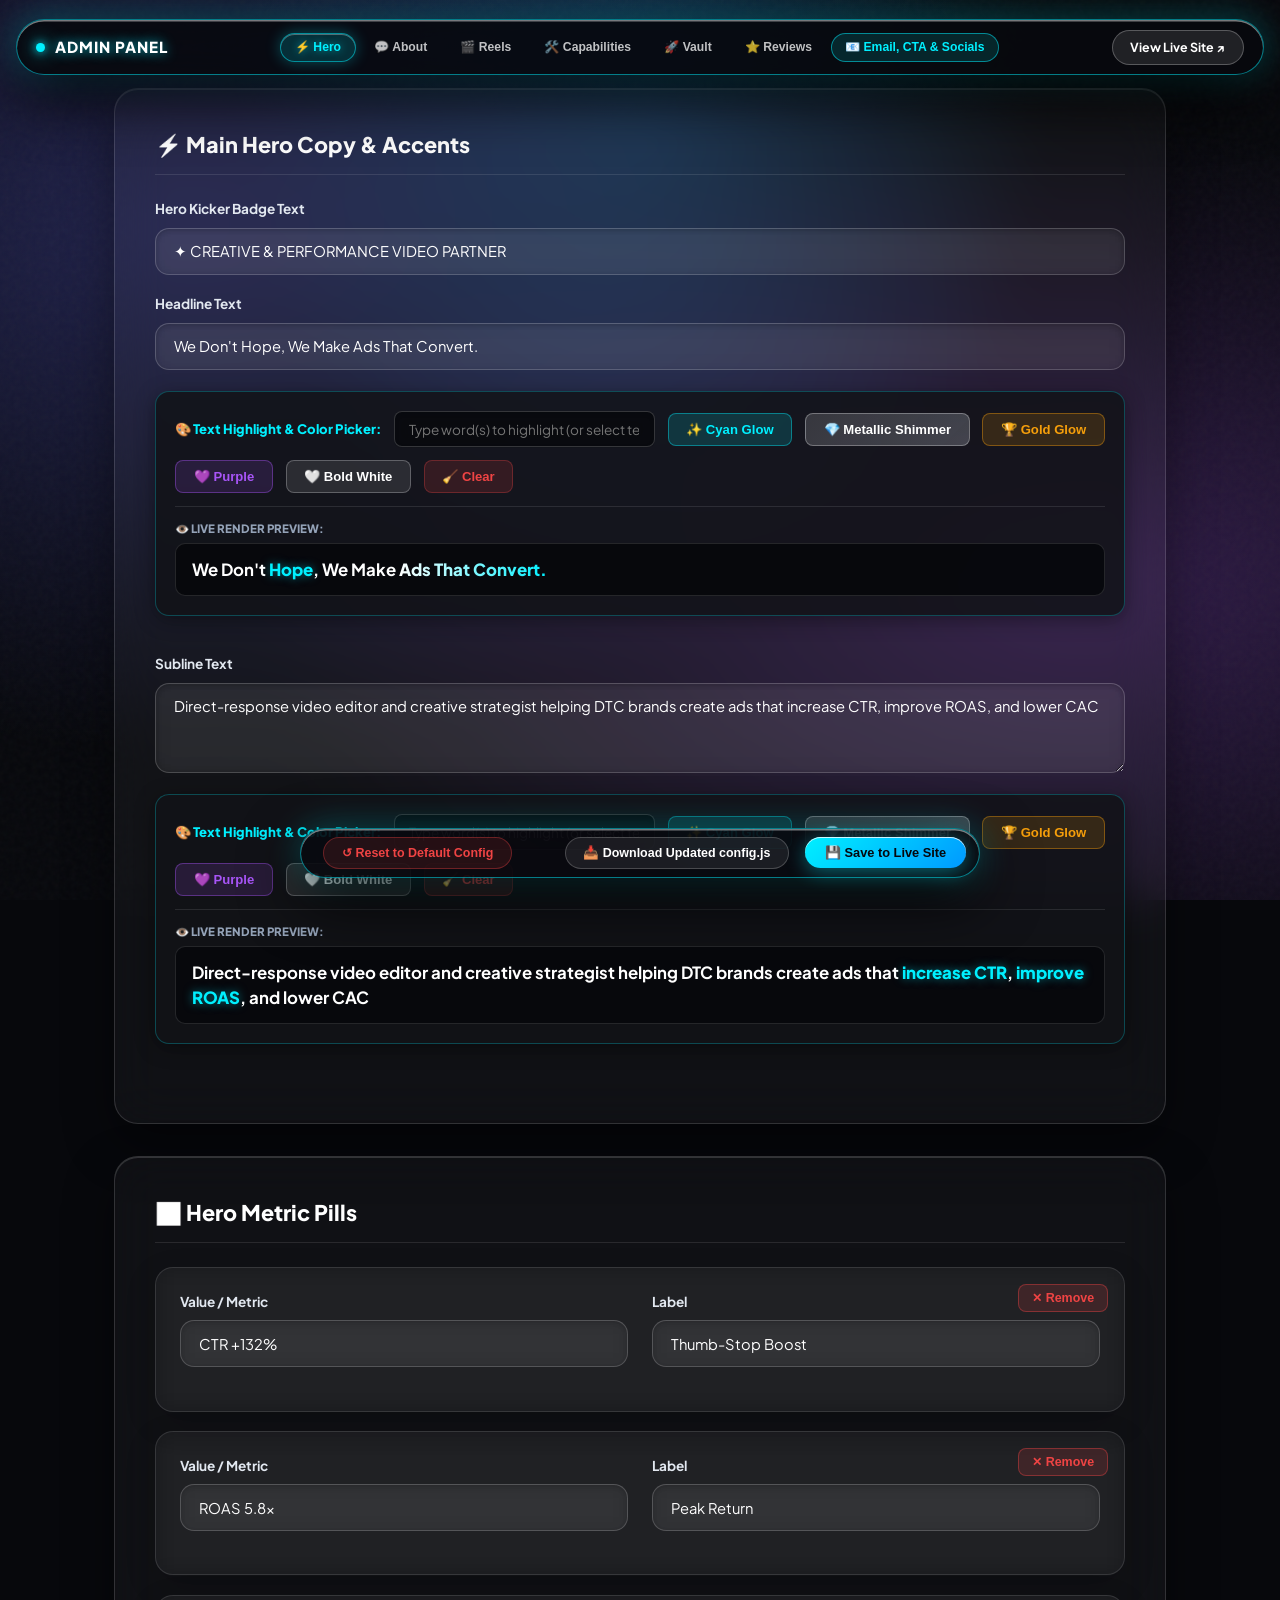
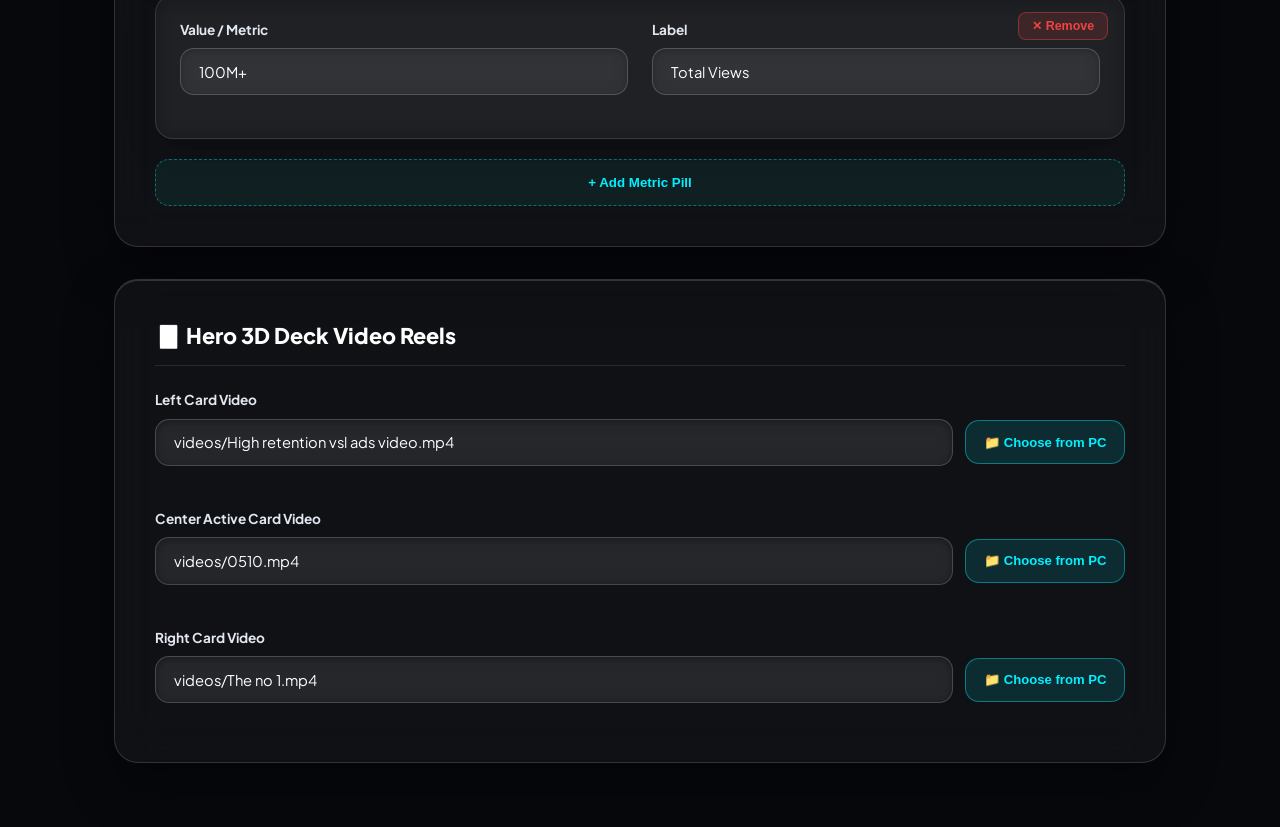
<file: admin.html>
<!DOCTYPE html>
<html lang="en">
<head>
    <meta charset="UTF-8">
    <meta name="viewport" content="width=device-width, initial-scale=1.0">
    <title>Site Control Panel | Admin Studio</title>
    <link rel="preconnect" href="https://fonts.googleapis.com">
    <link rel="preconnect" href="https://fonts.gstatic.com" crossorigin>
    <link href="https://fonts.googleapis.com/css2?family=Inter:wght@400;500;600;700;800&family=Plus+Jakarta+Sans:wght@500;600;700;800&display=swap" rel="stylesheet">
    <link rel="stylesheet" href="style.css">
    <style>
        body {
            background-color: #07080c !important;
            background-image: 
                radial-gradient(at 15% 25%, rgba(99, 102, 241, 0.28) 0px, transparent 55%),
                radial-gradient(at 85% 65%, rgba(168, 85, 247, 0.25) 0px, transparent 55%),
                radial-gradient(at 50% 10%, rgba(14, 165, 233, 0.20) 0px, transparent 45%) !important;
            background-attachment: fixed !important;
            color: #fff;
        body {
            background-color: #07080c !important;
            background-image: 
                radial-gradient(at 15% 25%, rgba(99, 102, 241, 0.28) 0px, transparent 55%),
                radial-gradient(at 85% 65%, rgba(168, 85, 247, 0.25) 0px, transparent 55%),
                radial-gradient(at 50% 10%, rgba(14, 165, 233, 0.20) 0px, transparent 45%) !important;
            background-attachment: fixed !important;
            color: #fff;
            padding-bottom: 7rem;
        }

        /* Combined Master Top Dynamic Island Header Navbar */
        .admin-master-header-container {
            position: sticky; top: 1.2rem; left: 0; right: 0; width: 100%; z-index: 10000;
            pointer-events: none;
            display: flex; justify-content: center; align-items: center;
            padding: 0 1rem; margin-bottom: 2rem;
        }

        .admin-master-header-nav {
            pointer-events: auto;
            width: 100%;
            max-width: 1440px !important;
            padding: 0.6rem 1.2rem !important;
            background: rgba(8, 9, 14, 0.92) !important;
            backdrop-filter: blur(36px) saturate(220%) !important;
            -webkit-backdrop-filter: blur(36px) saturate(220%) !important;
            border: 1.5px solid rgba(0, 240, 255, 0.5) !important;
            border-radius: 100px !important;
            box-shadow: 
                0 20px 60px rgba(0, 0, 0, 0.95),
                0 0 35px rgba(0, 240, 255, 0.35),
                inset 0 1.5px 0.5px rgba(255, 255, 255, 0.45) !important;
            display: flex; justify-content: space-between; align-items: center;
            gap: 0.8rem;
            position: relative;
            overflow: visible !important;
            animation: constantIslandGlow 4s infinite ease-in-out !important;
        }

        .admin-brand {
            display: flex; align-items: center; gap: 0.6rem; flex-shrink: 0;
        }

        .brand-pulse-dot {
            width: 9px; height: 9px; background: #00F0FF; border-radius: 50%;
            box-shadow: 0 0 10px #00F0FF, 0 0 20px #00F0FF;
            animation: dynamicIslandPulse 2s infinite ease-in-out;
        }

        .brand-title {
            font-size: 0.95rem; font-weight: 800; color: #ffffff; letter-spacing: 1px;
            text-shadow: 0 0 12px rgba(0, 240, 255, 0.8); white-space: nowrap;
        }

        .admin-main-container {
            max-width: 1100px; margin: 1rem auto 4rem auto; padding: 0 1.5rem;
        }

        .admin-tabs {
            display: flex !important;
            gap: 0.25rem !important;
            align-items: center !important;
            flex-wrap: wrap !important;
            justify-content: center !important;
            margin: 0 !important;
            padding: 0 !important;
            background: none !important;
            border: none !important;
            box-shadow: none !important;
            flex: 1 !important;
        }

        .admin-tabs::-webkit-scrollbar {
            display: none !important;
        }

        .admin-tab-btn {
            position: relative !important;
            padding: 0.4rem 0.85rem !important;
            border-radius: 100px !important;
            border: 1px solid transparent !important;
            color: rgba(255, 255, 255, 0.75) !important;
            background: transparent !important;
            font-size: 0.76rem !important;
            font-weight: 700 !important;
            white-space: nowrap !important;
            cursor: pointer !important;
            transition: all 0.25s cubic-bezier(0.16, 1, 0.3, 1) !important;
            flex-shrink: 0 !important;
        }

        .admin-tab-btn:hover {
            color: #ffffff !important;
            background: rgba(255, 255, 255, 0.1) !important;
            border-color: rgba(255, 255, 255, 0.2) !important;
        }

        .admin-tab-btn.active {
            color: #00F0FF !important;
            background: rgba(0, 240, 255, 0.16) !important;
            border: 1px solid rgba(0, 240, 255, 0.5) !important;
            box-shadow: 0 0 15px rgba(0, 240, 255, 0.3), inset 0 1px 0 rgba(255, 255, 255, 0.3) !important;
            text-shadow: 0 0 8px rgba(0, 240, 255, 0.6) !important;
        }

        .admin-live-link { flex-shrink: 0; }

        .btn-live-site {
            background: rgba(255, 255, 255, 0.1) !important;
            border: 1px solid rgba(255, 255, 255, 0.25) !important;
            color: #ffffff !important;
            padding: 0.45rem 1.1rem !important;
            border-radius: 100px !important;
            font-size: 0.78rem !important;
            font-weight: 700 !important;
            text-decoration: none !important;
            display: inline-flex; align-items: center; gap: 4px;
            transition: all 0.25s ease !important;
            white-space: nowrap !important;
        }

        .btn-live-site:hover {
            background: rgba(0, 240, 255, 0.2) !important;
            border-color: #00F0FF !important;
            color: #00F0FF !important;
            box-shadow: 0 0 18px rgba(0, 240, 255, 0.4) !important;
        }

        .tab-panel { display: none; }
        .tab-panel.active { display: block; animation: heroFadeUp 0.4s ease forwards; }

        /* Lighter Frosted Glass Panels */
        .admin-card-panel {
            background: rgba(255, 255, 255, 0.04) !important;
            backdrop-filter: blur(24px);
            -webkit-backdrop-filter: blur(24px);
            border: 1px solid rgba(255, 255, 255, 0.14) !important;
            border-radius: 24px; padding: 2.5rem; margin-bottom: 2rem;
            box-shadow: 0 20px 50px rgba(0,0,0,0.4), inset 0 1px 0 rgba(255,255,255,0.15) !important;
            transition: border-color 0.3s ease, box-shadow 0.3s ease;
        }

        .admin-card-panel:hover {
            border-color: rgba(0, 240, 255, 0.3) !important;
            box-shadow: 0 0 35px rgba(0, 240, 255, 0.12), 0 25px 60px rgba(0,0,0,0.5) !important;
        }

        .admin-card-panel h3 {
            font-size: 1.35rem; font-weight: 800; margin-bottom: 1.5rem;
            display: flex; align-items: center; gap: 10px;
            border-bottom: 1px solid rgba(255,255,255,0.1); padding-bottom: 0.8rem;
            background: linear-gradient(135deg, #ffffff 40%, #cbd5e1 75%, #64748b 100%);
            -webkit-background-clip: text;
            -webkit-text-fill-color: transparent;
        }

        .form-grid { display: grid; grid-template-columns: 1fr 1fr; gap: 1.5rem; }
        .form-group { display: flex; flex-direction: column; gap: 0.5rem; margin-bottom: 1.2rem; }
        .form-group.full { grid-column: 1 / -1; }
        label { font-size: 0.85rem; font-weight: 700; color: #e2e8f0; }
        .help-txt { font-size: 0.78rem; color: #94a3b8; margin-top: -0.2rem; }

        /* File Upload Picker Styling */
        .video-upload-box {
            display: flex; gap: 0.8rem; align-items: center; width: 100%;
        }

        .file-upload-btn {
            background: rgba(0, 240, 255, 0.12);
            border: 1px solid rgba(0, 240, 255, 0.4);
            color: #00F0FF; font-size: 0.82rem; font-weight: 700;
            padding: 0.85rem 1.1rem; border-radius: 14px; cursor: pointer;
            white-space: nowrap; transition: all 0.25s ease; flex-shrink: 0;
        }

        .file-upload-btn:hover {
            background: #00F0FF; color: #000; box-shadow: 0 0 20px rgba(0, 240, 255, 0.4);
        }

        /* Sharp Lighter Translucent Inputs */
        input[type="text"], textarea, select {
            background: rgba(255, 255, 255, 0.06);
            border: 1px solid rgba(255, 255, 255, 0.18);
            color: #ffffff; font-family: inherit; font-size: 0.92rem;
            padding: 0.85rem 1.1rem; border-radius: 14px;
            transition: all 0.25s ease; outline: none; width: 100%;
            backdrop-filter: blur(10px);
            box-shadow: inset 0 2px 4px rgba(0,0,0,0.15);
        }

        input[type="text"]:focus, textarea:focus {
            background: rgba(255, 255, 255, 0.12);
            border-color: #00F0FF;
            box-shadow: 0 0 20px rgba(0, 240, 255, 0.35), inset 0 2px 4px rgba(0,0,0,0.2);
        }

        textarea { min-height: 90px; resize: vertical; }

        .repeater-box {
            background: rgba(255, 255, 255, 0.03);
            border: 1px solid rgba(255, 255, 255, 0.12);
            border-radius: 18px; padding: 1.5rem; margin-bottom: 1.2rem;
            position: relative; backdrop-filter: blur(12px);
            box-shadow: 0 10px 30px rgba(0,0,0,0.2);
        }

        .delete-repeater-btn {
            position: absolute; top: 1rem; right: 1rem;
            background: rgba(239, 68, 68, 0.15); border: 1px solid rgba(239, 68, 68, 0.4);
            color: #ef4444; border-radius: 8px; padding: 0.35rem 0.8rem; font-size: 0.78rem; cursor: pointer; font-weight: 700;
            transition: all 0.2s;
        }

        .delete-repeater-btn:hover { background: #ef4444; color: #fff; }

        .add-row-btn {
            background: rgba(0, 240, 255, 0.06); border: 1.5px dashed rgba(0, 240, 255, 0.4);
            color: #00F0FF; width: 100%; padding: 0.95rem; border-radius: 14px; font-weight: 700; cursor: pointer; transition: all 0.25s;
        }

        .add-row-btn:hover { background: rgba(0, 240, 255, 0.16); border-color: #00F0FF; box-shadow: 0 0 20px rgba(0, 240, 255, 0.25); }

        .visibility-toggle-label {
            display: inline-flex; align-items: center; gap: 8px; font-size: 0.85rem; font-weight: 700; color: #00F0FF; cursor: pointer;
            background: rgba(0, 240, 255, 0.08); padding: 0.4rem 0.9rem; border-radius: 50px; border: 1px solid rgba(0, 240, 255, 0.3);
        }

        .sticky-footer-bar {
            position: fixed !important;
            bottom: 1.4rem !important;
            left: 50% !important;
            transform: translateX(-50%) !important;
            z-index: 10000 !important;
            width: 90% !important;
            max-width: 680px !important;
            padding: 0.5rem 0.8rem 0.5rem 1.4rem !important;
            background: rgba(8, 9, 14, 0.88) !important;
            backdrop-filter: blur(36px) saturate(220%) !important;
            -webkit-backdrop-filter: blur(36px) saturate(220%) !important;
            border: 1.5px solid rgba(0, 240, 255, 0.5) !important;
            border-radius: 100px !important;
            box-shadow: 
                0 20px 60px rgba(0, 0, 0, 0.95),
                0 0 35px rgba(0, 240, 255, 0.35),
                inset 0 1.5px 0.5px rgba(255, 255, 255, 0.45) !important;
            display: flex !important;
            justify-content: space-between !important;
            align-items: center !important;
            gap: 0.8rem !important;
        }

        .btn-save {
            background: linear-gradient(135deg, #00F0FF 0%, #0099FF 100%) !important;
            color: #05070d !important;
            padding: 0.5rem 1.25rem !important;
            border-radius: 100px !important;
            border: none !important;
            font-size: 0.8rem !important;
            font-weight: 800 !important;
            cursor: pointer !important;
            box-shadow: 0 4px 20px rgba(0, 240, 255, 0.4), inset 0 1px 0 rgba(255, 255, 255, 0.8) !important;
            transition: all 0.2s ease !important;
        }

        .btn-save:hover {
            transform: translateY(-1px) scale(1.03) !important;
            box-shadow: 0 6px 25px rgba(0, 240, 255, 0.6), inset 0 1px 0 rgba(255, 255, 255, 0.9) !important;
        }

        .btn-export {
            background: rgba(255, 255, 255, 0.08) !important;
            border: 1px solid rgba(255, 255, 255, 0.2) !important;
            color: #ffffff !important;
            padding: 0.45rem 1.1rem !important;
            border-radius: 100px !important;
            font-size: 0.78rem !important;
            font-weight: 700 !important;
            cursor: pointer !important;
            transition: all 0.2s ease !important;
        }

        .btn-export:hover {
            background: rgba(255, 255, 255, 0.18) !important;
            border-color: #ffffff !important;
            box-shadow: 0 0 15px rgba(255, 255, 255, 0.25) !important;
        }

        .btn-reset {
            background: rgba(239, 68, 68, 0.12) !important;
            border: 1px solid rgba(239, 68, 68, 0.35) !important;
            color: #ef4444 !important;
            padding: 0.45rem 1.1rem !important;
            border-radius: 100px !important;
            font-size: 0.78rem !important;
            font-weight: 700 !important;
            cursor: pointer !important;
            transition: all 0.2s ease !important;
            text-decoration: none !important;
        }

        .btn-reset:hover {
            background: rgba(239, 68, 68, 0.25) !important;
            border-color: #ef4444 !important;
            color: #ffffff !important;
            box-shadow: 0 0 15px rgba(239, 68, 68, 0.4) !important;
        }

        .toast-notify {
            position: fixed; top: 80px; right: 20px; z-index: 10000;
            background: rgba(0, 240, 255, 0.2); border: 1px solid #00F0FF; color: #fff;
            padding: 1rem 1.8rem; border-radius: 14px; backdrop-filter: blur(16px);
            font-weight: 700; display: none; box-shadow: 0 0 30px rgba(0, 240, 255, 0.3);
        }

        /* NO-CODE VISUAL TEXT HIGHLIGHT BUILDER STYLES */
        .visual-highlight-box {
            background: rgba(18, 19, 24, 0.85);
            border: 1px solid rgba(0, 240, 255, 0.25);
            border-radius: 14px;
            padding: 1.2rem;
            margin-top: 0.8rem;
            margin-bottom: 1.2rem;
            box-shadow: 0 4px 20px rgba(0,0,0,0.4);
        }

        .hl-controls-row {
            display: flex; gap: 0.8rem; align-items: center; flex-wrap: wrap; margin-bottom: 0.8rem;
        }

        .hl-box-lbl {
            font-size: 0.82rem; font-weight: 800; color: #00F0FF;
        }

        .target-word-input {
            flex: 1; min-width: 220px;
            background: rgba(7, 8, 12, 0.75) !important;
            border: 1px solid rgba(255, 255, 255, 0.18) !important;
            color: #fff !important;
            padding: 0.55rem 0.9rem !important;
            border-radius: 8px !important;
            font-size: 0.85rem !important;
        }

        .hl-btn {
            border: 1px solid transparent;
            padding: 0.5rem 1.1rem;
            border-radius: 8px;
            font-size: 0.82rem;
            font-weight: 700;
            cursor: pointer;
            transition: all 0.2s ease;
        }

        .hl-btn.cyan-hl {
            background: rgba(0, 240, 255, 0.15); color: #00F0FF; border-color: rgba(0, 240, 255, 0.4);
        }
        .hl-btn.cyan-hl:hover {
            background: rgba(0, 240, 255, 0.3); box-shadow: 0 0 15px rgba(0, 240, 255, 0.4);
        }

        .hl-btn.shimmer-hl {
            background: linear-gradient(135deg, rgba(255,255,255,0.15), rgba(203,213,225,0.25));
            color: #ffffff; border-color: rgba(255, 255, 255, 0.3);
        }
        .hl-btn.shimmer-hl:hover { box-shadow: 0 0 15px rgba(255, 255, 255, 0.3); }

        .hl-btn.gold-hl {
            background: rgba(245, 158, 11, 0.15); color: #F59E0B; border-color: rgba(245, 158, 11, 0.4);
        }
        .hl-btn.gold-hl:hover {
            background: rgba(245, 158, 11, 0.3); box-shadow: 0 0 15px rgba(245, 158, 11, 0.4);
        }

        .hl-btn.purple-hl {
            background: rgba(168, 85, 247, 0.15); color: #A855F7; border-color: rgba(168, 85, 247, 0.4);
        }
        .hl-btn.purple-hl:hover {
            background: rgba(168, 85, 247, 0.3); box-shadow: 0 0 15px rgba(168, 85, 247, 0.4);
        }

        .hl-btn.white-hl {
            background: rgba(255, 255, 255, 0.1); color: #ffffff; border-color: rgba(255, 255, 255, 0.25);
        }
        .hl-btn.white-hl:hover { background: rgba(255, 255, 255, 0.2); }

        .hl-btn.clear-hl {
            background: rgba(239, 68, 68, 0.15); color: #ef4444; border-color: rgba(239, 68, 68, 0.3);
        }
        .hl-btn.clear-hl:hover { background: #ef4444; color: #fff; }

        .live-preview-wrapper {
            margin-top: 0.8rem; padding-top: 0.8rem; border-top: 1px solid rgba(255, 255, 255, 0.1);
        }

        .preview-lbl {
            font-size: 0.72rem; font-weight: 800; color: #94a3b8; display: block; margin-bottom: 6px;
        }

        .live-preview-render {
            font-size: 1.05rem; font-weight: 700; color: #ffffff;
            padding: 0.8rem 1rem; background: rgba(7, 8, 12, 0.9);
            border: 1px solid rgba(255, 255, 255, 0.12); border-radius: 10px; min-height: 2.4rem;
        }

        /* Span Highlight styles in admin preview */
        .highlight-cyan { color: #00F0FF !important; font-weight: 800; text-shadow: 0 0 10px rgba(0, 240, 255, 0.5); }
        .text-gradient {
            background: linear-gradient(135deg, #ffffff 0%, #cbd5e1 50%, #94a3b8 100%);
            -webkit-background-clip: text; -webkit-text-fill-color: transparent; font-weight: 800;
        }
        .shimmer-text {
            background: linear-gradient(90deg, #ffffff 0%, #00F0FF 50%, #ffffff 100%);
            background-size: 200% auto; -webkit-background-clip: text; -webkit-text-fill-color: transparent;
        }
        .highlight-gold { color: #F59E0B !important; font-weight: 800; text-shadow: 0 0 12px rgba(245, 158, 11, 0.5); }
        .highlight-purple { color: #A855F7 !important; font-weight: 800; text-shadow: 0 0 12px rgba(168, 85, 247, 0.5); }
        .highlight-white { color: #ffffff !important; font-weight: 700; }
    </style>
</head>
<body>

    <!-- Ambient Rich Luminous Mesh Gradient Canvas -->
    <div class="ambient-canvas">
        <div class="color-blob blob-indigo"></div>
        <div class="color-blob blob-cyan"></div>
        <div class="noise-overlay"></div>
    </div>

    <div class="toast-notify" id="toast">✅ Changes Saved to Live Site!</div>

    <!-- Combined Master Floating Top Dynamic Island Header Navbar -->
    <div class="admin-master-header-container">
        <header class="admin-master-header-nav">
            <!-- Left: Animated Glowing Admin Panel Title -->
            <div class="admin-brand">
                <div class="brand-pulse-dot"></div>
                <span class="brand-title">ADMIN PANEL</span>
            </div>

            <!-- Center: Category Navigation Tabs -->
            <nav class="admin-tabs">
                <button class="admin-tab-btn active" data-tab="tab-hero">⚡ Hero</button>
                <button class="admin-tab-btn" data-tab="tab-about">💬 About</button>
                <button class="admin-tab-btn" data-tab="tab-anatomy">🎬 Reels</button>
                <button class="admin-tab-btn" data-tab="tab-services">🛠️ Capabilities</button>
                <button class="admin-tab-btn" data-tab="tab-vault">🚀 Vault</button>
                <button class="admin-tab-btn" data-tab="tab-reviews">⭐ Reviews</button>
                <button class="admin-tab-btn" data-tab="tab-contact" style="border: 1px solid rgba(0, 240, 255, 0.5) !important; background: rgba(0, 240, 255, 0.12) !important; color: #00F0FF !important;">📧 Email, CTA & Socials</button>
            </nav>

            <!-- Right: View Live Site CTA -->
            <div class="admin-live-link">
                <a href="index.html" target="_blank" class="btn-live-site">
                    <span>View Live Site ↗</span>
                </a>
            </div>
        </header>
    </div>

    <main class="admin-main-container">

        <!-- TAB 1: HERO SECTION -->
        <div class="tab-panel active" id="tab-hero">
            <div class="admin-card-panel">
                <h3>⚡ Main Hero Copy & Accents</h3>
                <div class="form-group">
                    <label>Hero Kicker Badge Text</label>
                    <input type="text" id="hero-badge-input" placeholder="✦ CREATIVE & PERFORMANCE VIDEO PARTNER">
                </div>
                <div class="form-group full">
                    <label>Headline Text</label>
                    <input type="text" id="hero-headline-input" oninput="onRichTextInput('hero-headline-input')">
                    
                    <div class="visual-highlight-box">
                        <div class="hl-controls-row">
                            <span class="hl-box-lbl">🎨 Text Highlight & Color Picker:</span>
                            <input type="text" id="hero-headline-input-target" class="target-word-input" placeholder="Type word(s) to highlight (or select text above)...">
                            <button type="button" class="hl-btn cyan-hl" onclick="applyHighlight('hero-headline-input', 'cyan')">✨ Cyan Glow</button>
                            <button type="button" class="hl-btn shimmer-hl" onclick="applyHighlight('hero-headline-input', 'shimmer')">💎 Metallic Shimmer</button>
                            <button type="button" class="hl-btn gold-hl" onclick="applyHighlight('hero-headline-input', 'gold')">🏆 Gold Glow</button>
                            <button type="button" class="hl-btn purple-hl" onclick="applyHighlight('hero-headline-input', 'purple')">💜 Purple</button>
                            <button type="button" class="hl-btn white-hl" onclick="applyHighlight('hero-headline-input', 'white')">🤍 Bold White</button>
                            <button type="button" class="hl-btn clear-hl" onclick="removeHighlights('hero-headline-input')">🧹 Clear</button>
                        </div>
                        <div class="live-preview-wrapper">
                            <span class="preview-lbl">👁️ LIVE RENDER PREVIEW:</span>
                            <div id="hero-headline-input-preview" class="live-preview-render"></div>
                        </div>
                    </div>
                </div>

                <div class="form-group full">
                    <label>Subline Text</label>
                    <textarea id="hero-subline-input" oninput="onRichTextInput('hero-subline-input')"></textarea>
                    
                    <div class="visual-highlight-box">
                        <div class="hl-controls-row">
                            <span class="hl-box-lbl">🎨 Text Highlight & Color Picker:</span>
                            <input type="text" id="hero-subline-input-target" class="target-word-input" placeholder="Type word(s) to highlight (or select text above)...">
                            <button type="button" class="hl-btn cyan-hl" onclick="applyHighlight('hero-subline-input', 'cyan')">✨ Cyan Glow</button>
                            <button type="button" class="hl-btn shimmer-hl" onclick="applyHighlight('hero-subline-input', 'shimmer')">💎 Metallic Shimmer</button>
                            <button type="button" class="hl-btn gold-hl" onclick="applyHighlight('hero-subline-input', 'gold')">🏆 Gold Glow</button>
                            <button type="button" class="hl-btn purple-hl" onclick="applyHighlight('hero-subline-input', 'purple')">💜 Purple</button>
                            <button type="button" class="hl-btn white-hl" onclick="applyHighlight('hero-subline-input', 'white')">🤍 Bold White</button>
                            <button type="button" class="hl-btn clear-hl" onclick="removeHighlights('hero-subline-input')">🧹 Clear</button>
                        </div>
                        <div class="live-preview-wrapper">
                            <span class="preview-lbl">👁️ LIVE RENDER PREVIEW:</span>
                            <div id="hero-subline-input-preview" class="live-preview-render"></div>
                        </div>
                    </div>
                </div>
            </div>

            <div class="admin-card-panel">
                <h3>📊 Hero Metric Pills</h3>
                <div id="hero-metrics-repeater"></div>
                <button class="add-row-btn" id="add-metric-btn">+ Add Metric Pill</button>
            </div>

            <div class="admin-card-panel">
                <h3>🃏 Hero 3D Deck Video Reels</h3>
                <div class="form-grid">
                    <div class="form-group full">
                        <label>Left Card Video</label>
                        <div class="video-upload-box">
                            <input type="text" id="deck-left-video" placeholder="videos/High retention vsl ads video.mp4">
                            <button class="file-upload-btn" onclick="triggerFilePick('deck-left-video')">📁 Choose from PC</button>
                        </div>
                    </div>

                    <div class="form-group full">
                        <label>Center Active Card Video</label>
                        <div class="video-upload-box">
                            <input type="text" id="deck-center-video" placeholder="videos/0510.mp4">
                            <button class="file-upload-btn" onclick="triggerFilePick('deck-center-video')">📁 Choose from PC</button>
                        </div>
                    </div>

                    <div class="form-group full">
                        <label>Right Card Video</label>
                        <div class="video-upload-box">
                            <input type="text" id="deck-right-video" placeholder="videos/The no 1.mp4">
                            <button class="file-upload-btn" onclick="triggerFilePick('deck-right-video')">📁 Choose from PC</button>
                        </div>
                    </div>
                </div>
            </div>
        </div>

        <!-- TAB 2: ABOUT PHILOSOPHY -->
        <div class="tab-panel" id="tab-about">
            <div class="admin-card-panel">
                <h3>💬 About Philosophy Section</h3>
                <div class="form-group">
                    <label>Section Kicker Tag</label>
                    <input type="text" id="about-kicker-input" placeholder="PERFORMANCE PHILOSOPHY">
                </div>
                <div class="form-group full">
                    <label>Main Headline</label>
                    <input type="text" id="about-title-input" oninput="onRichTextInput('about-title-input')">
                    
                    <div class="visual-highlight-box">
                        <div class="hl-controls-row">
                            <span class="hl-box-lbl">🎨 Text Highlight & Color Picker:</span>
                            <input type="text" id="about-title-input-target" class="target-word-input" placeholder="Type word(s) to highlight (or select text above)...">
                            <button type="button" class="hl-btn cyan-hl" onclick="applyHighlight('about-title-input', 'cyan')">✨ Cyan Glow</button>
                            <button type="button" class="hl-btn shimmer-hl" onclick="applyHighlight('about-title-input', 'shimmer')">💎 Metallic Shimmer</button>
                            <button type="button" class="hl-btn gold-hl" onclick="applyHighlight('about-title-input', 'gold')">🏆 Gold Glow</button>
                            <button type="button" class="hl-btn purple-hl" onclick="applyHighlight('about-title-input', 'purple')">💜 Purple</button>
                            <button type="button" class="hl-btn white-hl" onclick="applyHighlight('about-title-input', 'white')">🤍 Bold White</button>
                            <button type="button" class="hl-btn clear-hl" onclick="removeHighlights('about-title-input')">🧹 Clear</button>
                        </div>
                        <div class="live-preview-wrapper">
                            <span class="preview-lbl">👁️ LIVE RENDER PREVIEW:</span>
                            <div id="about-title-input-preview" class="live-preview-render"></div>
                        </div>
                    </div>
                </div>

                <div class="form-group full">
                    <label>Philosophy Paragraph Copy</label>
                    <textarea id="about-text-input" style="min-height: 120px;" oninput="onRichTextInput('about-text-input')"></textarea>
                    
                    <div class="visual-highlight-box">
                        <div class="hl-controls-row">
                            <span class="hl-box-lbl">🎨 Text Highlight & Color Picker:</span>
                            <input type="text" id="about-text-input-target" class="target-word-input" placeholder="Type word(s) to highlight (or select text above)...">
                            <button type="button" class="hl-btn cyan-hl" onclick="applyHighlight('about-text-input', 'cyan')">✨ Cyan Glow</button>
                            <button type="button" class="hl-btn shimmer-hl" onclick="applyHighlight('about-text-input', 'shimmer')">💎 Metallic Shimmer</button>
                            <button type="button" class="hl-btn gold-hl" onclick="applyHighlight('about-text-input', 'gold')">🏆 Gold Glow</button>
                            <button type="button" class="hl-btn purple-hl" onclick="applyHighlight('about-text-input', 'purple')">💜 Purple</button>
                            <button type="button" class="hl-btn white-hl" onclick="applyHighlight('about-text-input', 'white')">🤍 Bold White</button>
                            <button type="button" class="hl-btn clear-hl" onclick="removeHighlights('about-text-input')">🧹 Clear</button>
                        </div>
                        <div class="live-preview-wrapper">
                            <span class="preview-lbl">👁️ LIVE RENDER PREVIEW:</span>
                            <div id="about-text-input-preview" class="live-preview-render"></div>
                        </div>
                    </div>
                </div>
            </div>
        </div>

        <!-- TAB 3: ANATOMY OF RETENTION (PROJECTS) -->
        <div class="tab-panel" id="tab-anatomy">
            <div class="admin-card-panel">
                <h3>🎬 Anatomy of Retention Reels (Dynamic Projects List)</h3>
                <p class="help-txt" style="margin-bottom: 1.5rem;">Add as many projects as you want. They render side-by-side (3 in a row) and auto-adjust as more are added!</p>
                
                <div id="projects-repeater"></div>
                <button class="add-row-btn" id="add-project-btn">+ Add New Project Breakdown</button>
            </div>
        </div>

        <!-- TAB 4: CAPABILITIES -->
        <div class="tab-panel" id="tab-services">
            <div class="admin-card-panel">
                <h3>⚡ Section Header Copy</h3>
                <div class="form-group">
                    <label>Section Kicker Tag</label>
                    <input type="text" id="services-kicker-input" placeholder="PERFORMANCE SYSTEMS">
                </div>
                <div class="form-group full">
                    <label>Main Section Title</label>
                    <input type="text" id="services-title-input" oninput="onRichTextInput('services-title-input')" placeholder="A Creative Engine Built For Scale">
                    
                    <div class="visual-highlight-box">
                        <div class="hl-controls-row">
                            <span class="hl-box-lbl">🎨 Text Highlight & Color Picker:</span>
                            <input type="text" id="services-title-input-target" class="target-word-input" placeholder="Type word(s) to highlight (or select text above)...">
                            <button type="button" class="hl-btn cyan-hl" onclick="applyHighlight('services-title-input', 'cyan')">✨ Cyan Glow</button>
                            <button type="button" class="hl-btn shimmer-hl" onclick="applyHighlight('services-title-input', 'shimmer')">💎 Metallic Shimmer</button>
                            <button type="button" class="hl-btn gold-hl" onclick="applyHighlight('services-title-input', 'gold')">🏆 Gold Glow</button>
                            <button type="button" class="hl-btn purple-hl" onclick="applyHighlight('services-title-input', 'purple')">💜 Purple</button>
                            <button type="button" class="hl-btn white-hl" onclick="applyHighlight('services-title-input', 'white')">🤍 Bold White</button>
                            <button type="button" class="hl-btn clear-hl" onclick="removeHighlights('services-title-input')">🧹 Clear</button>
                        </div>
                        <div class="live-preview-wrapper">
                            <span class="preview-lbl">👁️ LIVE RENDER PREVIEW:</span>
                            <div id="services-title-input-preview" class="live-preview-render"></div>
                        </div>
                    </div>
                </div>

                <div class="form-group full">
                    <label>Section Subline Copy</label>
                    <textarea id="services-subline-input" oninput="onRichTextInput('services-subline-input')" style="min-height: 80px;" placeholder="Direct-response video framework engineered to scale ad spend efficiently across platforms."></textarea>
                    
                    <div class="visual-highlight-box">
                        <div class="hl-controls-row">
                            <span class="hl-box-lbl">🎨 Text Highlight & Color Picker:</span>
                            <input type="text" id="services-subline-input-target" class="target-word-input" placeholder="Type word(s) to highlight (or select text above)...">
                            <button type="button" class="hl-btn cyan-hl" onclick="applyHighlight('services-subline-input', 'cyan')">✨ Cyan Glow</button>
                            <button type="button" class="hl-btn shimmer-hl" onclick="applyHighlight('services-subline-input', 'shimmer')">💎 Metallic Shimmer</button>
                            <button type="button" class="hl-btn gold-hl" onclick="applyHighlight('services-subline-input', 'gold')">🏆 Gold Glow</button>
                            <button type="button" class="hl-btn purple-hl" onclick="applyHighlight('services-subline-input', 'purple')">💜 Purple</button>
                            <button type="button" class="hl-btn white-hl" onclick="applyHighlight('services-subline-input', 'white')">🤍 Bold White</button>
                            <button type="button" class="hl-btn clear-hl" onclick="removeHighlights('services-subline-input')">🧹 Clear</button>
                        </div>
                        <div class="live-preview-wrapper">
                            <span class="preview-lbl">👁️ LIVE RENDER PREVIEW:</span>
                            <div id="services-subline-input-preview" class="live-preview-render"></div>
                        </div>
                    </div>
                </div>
            </div>

            <div class="admin-card-panel">
                <h3>🛠️ Performance Systems Cards (4 Side-by-Side Cards)</h3>
                <div id="services-repeater"></div>
                <button class="add-row-btn" id="add-service-btn">+ Add Capability Card</button>
            </div>
        </div>

        <!-- TAB 5: CREATIVE VAULT -->
        <div class="tab-panel" id="tab-vault">
            <div class="admin-card-panel">
                <h3>⚡ Section Header Copy</h3>
                <div class="form-group">
                    <label>Section Kicker Tag</label>
                    <input type="text" id="vault-kicker-input" placeholder="THE CREATIVE VAULT">
                </div>
                <div class="form-group full">
                    <label>Main Section Title</label>
                    <input type="text" id="vault-title-input" oninput="onRichTextInput('vault-title-input')" placeholder="Creative Velocity & Testing">
                    
                    <div class="visual-highlight-box">
                        <div class="hl-controls-row">
                            <span class="hl-box-lbl">🎨 Text Highlight & Color Picker:</span>
                            <input type="text" id="vault-title-input-target" class="target-word-input" placeholder="Type word(s) to highlight (or select text above)...">
                            <button type="button" class="hl-btn cyan-hl" onclick="applyHighlight('vault-title-input', 'cyan')">✨ Cyan Glow</button>
                            <button type="button" class="hl-btn shimmer-hl" onclick="applyHighlight('vault-title-input', 'shimmer')">💎 Metallic Shimmer</button>
                            <button type="button" class="hl-btn gold-hl" onclick="applyHighlight('vault-title-input', 'gold')">🏆 Gold Glow</button>
                            <button type="button" class="hl-btn purple-hl" onclick="applyHighlight('vault-title-input', 'purple')">💜 Purple</button>
                            <button type="button" class="hl-btn white-hl" onclick="applyHighlight('vault-title-input', 'white')">🤍 Bold White</button>
                            <button type="button" class="hl-btn clear-hl" onclick="removeHighlights('vault-title-input')">🧹 Clear</button>
                        </div>
                        <div class="live-preview-wrapper">
                            <span class="preview-lbl">👁️ LIVE RENDER PREVIEW:</span>
                            <div id="vault-title-input-preview" class="live-preview-render"></div>
                        </div>
                    </div>
                </div>

                <div class="form-group full">
                    <label>Section Subline Copy</label>
                    <textarea id="vault-subline-input" oninput="onRichTextInput('vault-subline-input')" style="min-height: 80px;" placeholder="Attention is finite. Creative testing requires speed..."></textarea>
                    
                    <div class="visual-highlight-box">
                        <div class="hl-controls-row">
                            <span class="hl-box-lbl">🎨 Text Highlight & Color Picker:</span>
                            <input type="text" id="vault-subline-input-target" class="target-word-input" placeholder="Type word(s) to highlight (or select text above)...">
                            <button type="button" class="hl-btn cyan-hl" onclick="applyHighlight('vault-subline-input', 'cyan')">✨ Cyan Glow</button>
                            <button type="button" class="hl-btn shimmer-hl" onclick="applyHighlight('vault-subline-input', 'shimmer')">💎 Metallic Shimmer</button>
                            <button type="button" class="hl-btn gold-hl" onclick="applyHighlight('vault-subline-input', 'gold')">🏆 Gold Glow</button>
                            <button type="button" class="hl-btn purple-hl" onclick="applyHighlight('vault-subline-input', 'purple')">💜 Purple</button>
                            <button type="button" class="hl-btn white-hl" onclick="applyHighlight('vault-subline-input', 'white')">🤍 Bold White</button>
                            <button type="button" class="hl-btn clear-hl" onclick="removeHighlights('vault-subline-input')">🧹 Clear</button>
                        </div>
                        <div class="live-preview-wrapper">
                            <span class="preview-lbl">👁️ LIVE RENDER PREVIEW:</span>
                            <div id="vault-subline-input-preview" class="live-preview-render"></div>
                        </div>
                    </div>
                </div>
            </div>

            <div class="admin-card-panel">
                <h3>🚀 Creative Velocity Vault Videos</h3>
                <div id="vault-repeater"></div>
                <button class="add-row-btn" id="add-vault-btn">+ Add Vault Video Path</button>
            </div>
        </div>

        <!-- TAB 6: CLIENT REVIEWS & VISIBILITY -->
        <div class="tab-panel" id="tab-reviews">
            <div class="admin-card-panel">
                <h3>⭐ Client Proof & Reviews Manager</h3>
                <p class="help-txt" style="margin-bottom: 1.5rem;">Choose which client reviews to show/hide on the live site or delete any review completely.</p>
                <div id="reviews-repeater"></div>
                <button class="add-row-btn" id="add-review-btn">+ Add Client Review</button>
            </div>
        </div>

        <!-- TAB 7: EMAIL, CTA & SOCIALS -->
        <div class="tab-panel" id="tab-contact">
            <div class="admin-card-panel">
                <h3>📧 Admin Email & Booking Links</h3>
                <p class="help-txt" style="margin-bottom: 1.2rem; color: #00F0FF;">💡 Update your contact email address below. All strategy brief inquiry notifications submitted on the website will be automatically sent to this email address.</p>
                <div class="form-grid">
                    <div class="form-group">
                        <label>Direct Contact Email (Admin Notification Target)</label>
                        <input type="text" id="contact-email-input" placeholder="khanratul201258@gmail.com">
                    </div>
                    <div class="form-group">
                        <label>Calendly / Booking Link</label>
                        <input type="text" id="contact-calendly-input" placeholder="https://calendly.com">
                    </div>
                </div>
            </div>

            <div class="admin-card-panel">
                <h3>🚀 CTA Section & Bottom Banner Copy</h3>
                <div class="form-group">
                    <label>Section Kicker Tag</label>
                    <input type="text" id="cta-kicker-input" placeholder="READY TO SCALE YOUR CREATIVE?">
                </div>
                <div class="form-group full">
                    <label>Main CTA Headline Title</label>
                    <input type="text" id="cta-title-input" oninput="onRichTextInput('cta-title-input')" placeholder="Let me Engineer Your Next Winner.">
                    
                    <div class="visual-highlight-box">
                        <div class="hl-controls-row">
                            <span class="hl-box-lbl">🎨 Text Highlight & Color Picker:</span>
                            <input type="text" id="cta-title-input-target" class="target-word-input" placeholder="Type word(s) to highlight (or select text above)...">
                            <button type="button" class="hl-btn cyan-hl" onclick="applyHighlight('cta-title-input', 'cyan')">✨ Cyan Glow</button>
                            <button type="button" class="hl-btn shimmer-hl" onclick="applyHighlight('cta-title-input', 'shimmer')">💎 Metallic Shimmer</button>
                            <button type="button" class="hl-btn gold-hl" onclick="applyHighlight('cta-title-input', 'gold')">🏆 Gold Glow</button>
                            <button type="button" class="hl-btn purple-hl" onclick="applyHighlight('cta-title-input', 'purple')">💜 Purple</button>
                            <button type="button" class="hl-btn white-hl" onclick="applyHighlight('cta-title-input', 'white')">🤍 Bold White</button>
                            <button type="button" class="hl-btn clear-hl" onclick="removeHighlights('cta-title-input')">🧹 Clear</button>
                        </div>
                        <div class="live-preview-wrapper">
                            <span class="preview-lbl">👁️ LIVE RENDER PREVIEW:</span>
                            <div id="cta-title-input-preview" class="live-preview-render"></div>
                        </div>
                    </div>
                </div>

                <div class="form-group full">
                    <label>CTA Subline Description Copy</label>
                    <textarea id="cta-subline-input" oninput="onRichTextInput('cta-subline-input')" style="min-height: 80px;" placeholder="Send me your raw footage or current ad campaign..."></textarea>
                    
                    <div class="visual-highlight-box">
                        <div class="hl-controls-row">
                            <span class="hl-box-lbl">🎨 Text Highlight & Color Picker:</span>
                            <input type="text" id="cta-subline-input-target" class="target-word-input" placeholder="Type word(s) to highlight (or select text above)...">
                            <button type="button" class="hl-btn cyan-hl" onclick="applyHighlight('cta-subline-input', 'cyan')">✨ Cyan Glow</button>
                            <button type="button" class="hl-btn shimmer-hl" onclick="applyHighlight('cta-subline-input', 'shimmer')">💎 Metallic Shimmer</button>
                            <button type="button" class="hl-btn gold-hl" onclick="applyHighlight('cta-subline-input', 'gold')">🏆 Gold Glow</button>
                            <button type="button" class="hl-btn purple-hl" onclick="applyHighlight('cta-subline-input', 'purple')">💜 Purple</button>
                            <button type="button" class="hl-btn white-hl" onclick="applyHighlight('cta-subline-input', 'white')">🤍 Bold White</button>
                            <button type="button" class="hl-btn clear-hl" onclick="removeHighlights('cta-subline-input')">🧹 Clear</button>
                        </div>
                        <div class="live-preview-wrapper">
                            <span class="preview-lbl">👁️ LIVE RENDER PREVIEW:</span>
                            <div id="cta-subline-input-preview" class="live-preview-render"></div>
                        </div>
                    </div>
                </div>

                <div class="form-group">
                    <label>CTA Button Text</label>
                    <input type="text" id="cta-button-text-input" placeholder="Start The Conversation">
                </div>
            </div>

            <div class="admin-card-panel">
                <h3>🔗 Social Media Links</h3>
                <div id="socials-repeater"></div>
                <button class="add-row-btn" id="add-social-btn">+ Add Social Link</button>
            </div>
        </div>
    </main>

    <!-- Hidden Master PC File Input Picker -->
    <input type="file" id="master-file-picker" accept="video/*,image/*" style="display:none;">

    <!-- Sticky Bottom Control Action Bar -->
    <footer class="sticky-footer-bar">
        <div>
            <button class="btn-reset" id="btn-reset">↺ Reset to Default Config</button>
        </div>
        <div style="display:flex; gap: 1rem; align-items: center;">
            <button class="btn-export" id="btn-export">📥 Download Updated config.js</button>
            <button class="btn-save" id="btn-save">💾 Save to Live Site</button>
        </div>
    </footer>

    <script src="config.js"></script>
    <script>
        let currentConfig = JSON.parse(JSON.stringify(typeof siteConfig !== 'undefined' ? siteConfig : {}));
        let activeTargetInputId = null;

        window.triggerFilePick = function(targetInputId) {
            activeTargetInputId = targetInputId;
            const picker = document.getElementById('master-file-picker');
            if (picker) picker.click();
        };

        const saved = localStorage.getItem('my_site_config');
        if (saved) {
            try { 
                const parsed = JSON.parse(saved);
                if (parsed.about && parsed.about.title && parsed.about.title.includes('Stop Losing 90%')) {
                    delete parsed.about;
                }
                currentConfig = parsed;
            } catch(e){}
        }

        const formattedDataStore = {};

        function stripHtml(html) {
            if (!html) return '';
            const tmp = document.createElement('DIV');
            tmp.innerHTML = html;
            return tmp.textContent || tmp.innerText || '';
        }

        function initRichTextInput(inputId, initialHTML) {
            formattedDataStore[inputId] = initialHTML || '';
            const input = document.getElementById(inputId);
            if (input) {
                input.value = stripHtml(initialHTML);
            }
            window.updatePreview(inputId);
        }

        window.onRichTextInput = function(inputId) {
            const input = document.getElementById(inputId);
            if (!input) return;
            const plainVal = input.value;
            if (stripHtml(formattedDataStore[inputId]) !== plainVal) {
                formattedDataStore[inputId] = plainVal;
            }
            window.updatePreview(inputId);
        };

        window.applyHighlight = function(inputId, styleType) {
            const input = document.getElementById(inputId);
            if (!input) return;

            const start = input.selectionStart;
            const end = input.selectionEnd;
            const fullText = input.value;
            const selectedText = fullText.substring(start, end);

            let spanClass = '';
            if (styleType === 'cyan') spanClass = 'highlight-cyan';
            else if (styleType === 'shimmer') spanClass = 'text-gradient shimmer-text';
            else if (styleType === 'gold') spanClass = 'highlight-gold';
            else if (styleType === 'purple') spanClass = 'highlight-purple';
            else if (styleType === 'white') spanClass = 'highlight-white';

            let wordToHighlight = '';
            if (selectedText && selectedText.trim() !== '') {
                wordToHighlight = selectedText.trim();
            } else {
                const targetInput = document.getElementById(inputId + '-target');
                if (targetInput && targetInput.value.trim() !== '') {
                    wordToHighlight = targetInput.value.trim();
                    targetInput.value = '';
                } else {
                    alert('Please select text with your mouse cursor inside the text box, or type target word(s) in the box!');
                    return;
                }
            }

            if (!fullText.includes(wordToHighlight)) {
                alert(`The phrase "${wordToHighlight}" was not found in the text box!`);
                return;
            }

            let currentHTML = formattedDataStore[inputId] || fullText;
            if (!stripHtml(currentHTML).includes(wordToHighlight)) {
                currentHTML = fullText;
            }

            if (spanClass) {
                const replacement = `<span class="${spanClass}">${wordToHighlight}</span>`;
                if (currentHTML.includes(wordToHighlight)) {
                    currentHTML = currentHTML.replace(wordToHighlight, replacement);
                } else {
                    currentHTML = fullText.replace(wordToHighlight, replacement);
                }
            } else {
                currentHTML = currentHTML.replace(new RegExp(`<span class="[^"]*">${wordToHighlight}</span>`, 'g'), wordToHighlight);
            }

            formattedDataStore[inputId] = currentHTML;
            window.updatePreview(inputId);
        };

        window.removeHighlights = function(inputId) {
            const input = document.getElementById(inputId);
            if (!input) return;
            formattedDataStore[inputId] = input.value;
            window.updatePreview(inputId);
        };

        window.updatePreview = function(inputId) {
            const prev = document.getElementById(inputId + '-preview');
            if (prev) {
                const htmlContent = formattedDataStore[inputId] || document.getElementById(inputId)?.value || '';
                prev.innerHTML = htmlContent || '<span style="color: #64748b; font-style: italic;">Preview will appear here...</span>';
            }
        };

        document.getElementById('master-file-picker').addEventListener('change', function(e) {
            const file = e.target.files[0];
            if (file && activeTargetInputId) {
                const targetInput = document.getElementById(activeTargetInputId);
                if (targetInput) {
                    let relativePath = file.name;
                    if (!relativePath.startsWith('videos/') && !relativePath.startsWith('http://') && !relativePath.startsWith('https://')) {
                        relativePath = 'videos/' + relativePath;
                    }
                    targetInput.value = relativePath;
                    targetInput.dispatchEvent(new Event('change'));
                    targetInput.dispatchEvent(new Event('input'));
                }
            }
        });

        document.querySelectorAll('.admin-tab-btn').forEach(btn => {
            btn.addEventListener('click', () => {
                document.querySelectorAll('.admin-tab-btn').forEach(b => b.classList.remove('active'));
                document.querySelectorAll('.tab-panel').forEach(p => p.classList.remove('active'));
                btn.classList.add('active');
                document.getElementById(btn.getAttribute('data-tab')).classList.add('active');
            });
        });

        function populateForm() {
            if (currentConfig.hero) {
                document.getElementById('hero-badge-input').value = currentConfig.hero.badge || '';
                initRichTextInput('hero-headline-input', currentConfig.hero.headlineHTML || '');
                initRichTextInput('hero-subline-input', currentConfig.hero.sublineHTML || '');

                if (currentConfig.hero.deck) {
                    document.getElementById('deck-left-video').value = currentConfig.hero.deck.left?.video || '';
                    document.getElementById('deck-center-video').value = currentConfig.hero.deck.center?.video || '';
                    document.getElementById('deck-right-video').value = currentConfig.hero.deck.right?.video || '';
                }
            }

            if (currentConfig.about) {
                document.getElementById('about-kicker-input').value = currentConfig.about.kicker || '';
                initRichTextInput('about-title-input', currentConfig.about.title || '');
                initRichTextInput('about-text-input', currentConfig.about.text || '');
            }

            if (currentConfig.capabilitiesHeader) {
                document.getElementById('services-kicker-input').value = currentConfig.capabilitiesHeader.kicker || '';
                initRichTextInput('services-title-input', currentConfig.capabilitiesHeader.title || 'A Creative Engine Built For Scale');
                initRichTextInput('services-subline-input', currentConfig.capabilitiesHeader.subline || 'Direct-response video framework engineered to scale ad spend efficiently across platforms.');
            } else {
                initRichTextInput('services-title-input', 'A Creative Engine Built For Scale');
                initRichTextInput('services-subline-input', 'Direct-response video framework engineered to scale ad spend efficiently across platforms.');
            }

            if (currentConfig.vaultHeader) {
                document.getElementById('vault-kicker-input').value = currentConfig.vaultHeader.kicker || '';
                initRichTextInput('vault-title-input', currentConfig.vaultHeader.title || 'Creative Velocity & Testing');
                initRichTextInput('vault-subline-input', currentConfig.vaultHeader.subline || 'Attention is finite. Creative testing requires speed. I combine nonlinear editing with integrated AI workflows to push variations faster, letting data dictate the final cut.');
            } else {
                document.getElementById('vault-kicker-input').value = 'THE CREATIVE VAULT';
                initRichTextInput('vault-title-input', 'Creative Velocity & Testing');
                initRichTextInput('vault-subline-input', 'Attention is finite. Creative testing requires speed. I combine nonlinear editing with integrated AI workflows to push variations faster, letting data dictate the final cut.');
            }

            if (currentConfig.ctaHeader) {
                document.getElementById('cta-kicker-input').value = currentConfig.ctaHeader.kicker || '';
                initRichTextInput('cta-title-input', currentConfig.ctaHeader.title || 'Let me <span class="highlight-cyan">Engineer</span> Your Next <span class="text-gradient shimmer-text">Winner.</span>');
                initRichTextInput('cta-subline-input', currentConfig.ctaHeader.subline || 'Send me your raw footage or current ad campaign. I\'ll <span class="highlight-white">audit your hooks</span> and deliver <span class="highlight-cyan">high-converting cuts</span> built to scale.');
                document.getElementById('cta-button-text-input').value = currentConfig.ctaHeader.buttonText || 'Start The Conversation';
            } else {
                document.getElementById('cta-kicker-input').value = 'READY TO SCALE YOUR CREATIVE?';
                initRichTextInput('cta-title-input', 'Let me <span class="highlight-cyan">Engineer</span> Your Next <span class="text-gradient shimmer-text">Winner.</span>');
                initRichTextInput('cta-subline-input', 'Send me your raw footage or current ad campaign. I\'ll <span class="highlight-white">audit your hooks</span> and deliver <span class="highlight-cyan">high-converting cuts</span> built to scale.');
                document.getElementById('cta-button-text-input').value = 'Start The Conversation';
            }

            if (currentConfig.contact) {
                document.getElementById('contact-email-input').value = currentConfig.contact.email || '';
                document.getElementById('contact-calendly-input').value = currentConfig.contact.calendly || '';
            }

            renderMetricsRepeater();
            renderProjectsRepeater();
            renderServicesRepeater();
            renderVaultRepeater();
            renderReviewsRepeater();
            renderSocialsRepeater();

            ['hero-headline-input', 'hero-subline-input', 'about-title-input', 'about-text-input', 'services-title-input', 'services-subline-input', 'vault-title-input', 'vault-subline-input', 'cta-title-input', 'cta-subline-input'].forEach(id => {
                if (window.updatePreview) window.updatePreview(id);
            });
        }

        function renderMetricsRepeater() {
            const container = document.getElementById('hero-metrics-repeater');
            container.innerHTML = '';
            (currentConfig.hero.metrics || []).forEach((m, idx) => {
                const row = document.createElement('div');
                row.className = 'repeater-box';
                row.innerHTML = `
                    <button class="delete-repeater-btn" onclick="removeMetric(${idx})">✕ Remove</button>
                    <div class="form-grid">
                        <div class="form-group">
                            <label>Value / Metric</label>
                            <input type="text" value="${m.val}" onchange="currentConfig.hero.metrics[${idx}].val = this.value">
                        </div>
                        <div class="form-group">
                            <label>Label</label>
                            <input type="text" value="${m.lbl}" onchange="currentConfig.hero.metrics[${idx}].lbl = this.value">
                        </div>
                    </div>
                `;
                container.appendChild(row);
            });
        }

        document.getElementById('add-metric-btn').addEventListener('click', () => {
            if (!currentConfig.hero.metrics) currentConfig.hero.metrics = [];
            currentConfig.hero.metrics.push({ val: "ROAS 5.0x", lbl: "Custom Metric" });
            renderMetricsRepeater();
        });

        window.removeMetric = function(idx) {
            currentConfig.hero.metrics.splice(idx, 1);
            renderMetricsRepeater();
        };

        function renderProjectsRepeater() {
            const container = document.getElementById('projects-repeater');
            container.innerHTML = '';
            (currentConfig.projects || []).forEach((proj, idx) => {
                const box = document.createElement('div');
                box.className = 'repeater-box';

                let breakdownHTML = (proj.breakdown || []).map((b, bIdx) => `
                    <div style="display:grid; grid-template-columns: 1.2fr 2fr; gap:1rem; margin-bottom:0.6rem;">
                        <input type="text" value="${b.subtitle}" placeholder="Step (e.g. STEP 01 // HOOK)" onchange="currentConfig.projects[${idx}].breakdown[${bIdx}].subtitle = this.value">
                        <input type="text" value="${b.text}" placeholder="Description" onchange="currentConfig.projects[${idx}].breakdown[${bIdx}].text = this.value">
                    </div>
                `).join('');

                box.innerHTML = `
                    <button class="delete-repeater-btn" onclick="removeProject(${idx})">✕ Delete Reel</button>
                    <h4 style="color:#00F0FF; margin-bottom:1rem;">Project Reel #${idx + 1}</h4>
                    <div class="form-grid">
                        <div class="form-group">
                            <label>Project Title</label>
                            <input type="text" value="${proj.title}" onchange="currentConfig.projects[${idx}].title = this.value">
                        </div>
                        <div class="form-group">
                            <label>Video Source</label>
                            <div class="video-upload-box">
                                <input type="text" id="proj-video-${idx}" value="${proj.video}" onchange="currentConfig.projects[${idx}].video = this.value">
                                <button class="file-upload-btn" onclick="triggerFilePick('proj-video-${idx}')">📁 Choose from PC</button>
                            </div>
                        </div>
                    </div>
                    <div class="form-group full">
                        <label>Breakdown Steps</label>
                        ${breakdownHTML}
                    </div>
                `;
                container.appendChild(box);
            });
        }

        document.getElementById('add-project-btn').addEventListener('click', () => {
            if (!currentConfig.projects) currentConfig.projects = [];
            currentConfig.projects.push({
                id: Date.now(),
                title: "New DTC Performance Reel",
                video: "videos/0510.mp4",
                breakdown: [
                    { subtitle: "STEP 01 // PATTERN INTERRUPT HOOK", text: "High-retention visual pattern interrupt." },
                    { subtitle: "STEP 02 // CONVERSION PACING EDIT", text: "Nonlinear pacing designed to lower CAC." }
                ]
            });
            renderProjectsRepeater();
        });

        window.removeProject = function(idx) {
            currentConfig.projects.splice(idx, 1);
            renderProjectsRepeater();
        };

        function renderServicesRepeater() {
            const container = document.getElementById('services-repeater');
            container.innerHTML = '';
            (currentConfig.services || []).forEach((s, idx) => {
                const box = document.createElement('div');
                box.className = 'repeater-box';
                box.innerHTML = `
                    <button class="delete-repeater-btn" onclick="removeService(${idx})">✕ Remove</button>
                    <div class="form-grid">
                        <div class="form-group">
                            <label>Capability Title</label>
                            <input type="text" value="${s.title}" onchange="currentConfig.services[${idx}].title = this.value">
                        </div>
                        <div class="form-group">
                            <label>Icon Tag Text</label>
                            <input type="text" value="${s.icon}" onchange="currentConfig.services[${idx}].icon = this.value">
                        </div>
                    </div>
                    <div class="form-group full">
                        <label>Description</label>
                        <textarea onchange="currentConfig.services[${idx}].desc = this.value">${s.desc || ''}</textarea>
                    </div>
                `;
                container.appendChild(box);
            });
        }

        document.getElementById('add-service-btn').addEventListener('click', () => {
            if (!currentConfig.services) currentConfig.services = [];
            currentConfig.services.push({ title: "New Capability", icon: "Strategy", desc: "Capability details..." });
            renderServicesRepeater();
        });

        window.removeService = function(idx) {
            currentConfig.services.splice(idx, 1);
            renderServicesRepeater();
        };

        function renderVaultRepeater() {
            const container = document.getElementById('vault-repeater');
            container.innerHTML = '';
            (currentConfig.methodVideos || []).forEach((v, idx) => {
                const row = document.createElement('div');
                row.className = 'repeater-box';
                row.innerHTML = `
                    <button class="delete-repeater-btn" onclick="removeVault(${idx})">✕ Remove</button>
                    <div class="form-group full">
                        <label>Video File Path #${idx + 1}</label>
                        <div class="video-upload-box">
                            <input type="text" id="vault-video-${idx}" value="${v}" oninput="currentConfig.methodVideos[${idx}] = this.value" onchange="currentConfig.methodVideos[${idx}] = this.value">
                            <button class="file-upload-btn" onclick="triggerFilePick('vault-video-${idx}')">📁 Choose from PC</button>
                        </div>
                    </div>
                `;
                container.appendChild(row);
            });
        }

        document.getElementById('add-vault-btn').addEventListener('click', () => {
            if (!currentConfig.methodVideos) currentConfig.methodVideos = [];
            currentConfig.methodVideos.push("videos/0510.mp4");
            renderVaultRepeater();
        });

        window.removeVault = function(idx) {
            currentConfig.methodVideos.splice(idx, 1);
            renderVaultRepeater();
        };

        function renderReviewsRepeater() {
            const container = document.getElementById('reviews-repeater');
            container.innerHTML = '';
            (currentConfig.reviews || []).forEach((rev, idx) => {
                const isVis = rev.visible !== false;
                const box = document.createElement('div');
                box.className = 'repeater-box';
                box.innerHTML = `
                    <button class="delete-repeater-btn" onclick="removeReview(${idx})">✕ Delete Review</button>
                    <div style="margin-bottom:1rem;">
                        <label class="visibility-toggle-label">
                            <input type="checkbox" ${isVis ? 'checked' : ''} onchange="currentConfig.reviews[${idx}].visible = this.checked">
                            <span>${isVis ? '👁️ Visible on Live Site' : '🙈 Hidden from Live Site'}</span>
                        </label>
                    </div>
                    <div class="form-grid">
                        <div class="form-group">
                            <label>Client Name</label>
                            <input type="text" value="${rev.clientName}" onchange="currentConfig.reviews[${idx}].clientName = this.value">
                        </div>
                        <div class="form-group">
                            <label>Brand / Title</label>
                            <input type="text" value="${rev.brand}" onchange="currentConfig.reviews[${idx}].brand = this.value">
                        </div>
                        <div class="form-group">
                            <label>Star Rating (1-5)</label>
                            <input type="number" min="1" max="5" value="${rev.rating || 5}" onchange="currentConfig.reviews[${idx}].rating = parseInt(this.value, 10)">
                        </div>
                    </div>
                    <div class="form-group full">
                        <label>Review Quote</label>
                        <textarea onchange="currentConfig.reviews[${idx}].quote = this.value">${rev.quote}</textarea>
                    </div>
                `;
                container.appendChild(box);
            });
        }

        document.getElementById('add-review-btn').addEventListener('click', () => {
            if (!currentConfig.reviews) currentConfig.reviews = [];
            currentConfig.reviews.push({
                id: Date.now(),
                clientName: "New Client",
                brand: "Founder, DTC Brand",
                rating: 5,
                quote: "Great performance video ad campaign!",
                visible: true
            });
            renderReviewsRepeater();
        });

        window.removeReview = function(idx) {
            currentConfig.reviews.splice(idx, 1);
            renderReviewsRepeater();
        };

        function renderSocialsRepeater() {
            const container = document.getElementById('socials-repeater');
            container.innerHTML = '';
            (currentConfig.socials || []).forEach((soc, idx) => {
                const row = document.createElement('div');
                row.className = 'repeater-box';
                row.innerHTML = `
                    <button class="delete-repeater-btn" onclick="removeSocial(${idx})">✕ Remove</button>
                    <div class="form-grid">
                        <div class="form-group">
                            <label>Platform Name</label>
                            <input type="text" value="${soc.name}" onchange="currentConfig.socials[${idx}].name = this.value">
                        </div>
                        <div class="form-group">
                            <label>URL</label>
                            <input type="text" value="${soc.url}" onchange="currentConfig.socials[${idx}].url = this.value">
                        </div>
                    </div>
                `;
                container.appendChild(row);
            });
        }

        document.getElementById('add-social-btn').addEventListener('click', () => {
            if (!currentConfig.socials) currentConfig.socials = [];
            currentConfig.socials.push({ name: "YouTube", url: "https://youtube.com" });
            renderSocialsRepeater();
        });

        window.removeSocial = function(idx) {
            currentConfig.socials.splice(idx, 1);
            renderSocialsRepeater();
        };

        function collectData() {
            if (!currentConfig.hero) currentConfig.hero = {};
            const heroBadge = document.getElementById('hero-badge-input');
            if (heroBadge) currentConfig.hero.badge = heroBadge.value;
            
            currentConfig.hero.headlineHTML = formattedDataStore['hero-headline-input'] || document.getElementById('hero-headline-input')?.value || '';
            currentConfig.hero.sublineHTML = formattedDataStore['hero-subline-input'] || document.getElementById('hero-subline-input')?.value || '';

            if (!currentConfig.hero.deck) currentConfig.hero.deck = { left: {}, center: {}, right: {} };
            const dlv = document.getElementById('deck-left-video');
            if (dlv) currentConfig.hero.deck.left.video = dlv.value;

            const dcv = document.getElementById('deck-center-video');
            if (dcv) currentConfig.hero.deck.center.video = dcv.value;

            const drv = document.getElementById('deck-right-video');
            if (drv) currentConfig.hero.deck.right.video = drv.value;

            if (!currentConfig.about) currentConfig.about = {};
            const ak = document.getElementById('about-kicker-input');
            if (ak) currentConfig.about.kicker = ak.value;
            currentConfig.about.title = formattedDataStore['about-title-input'] || document.getElementById('about-title-input')?.value || '';
            currentConfig.about.text = formattedDataStore['about-text-input'] || document.getElementById('about-text-input')?.value || '';

            if (!currentConfig.capabilitiesHeader) currentConfig.capabilitiesHeader = {};
            const sk = document.getElementById('services-kicker-input');
            const st = document.getElementById('services-title-input');
            const ss = document.getElementById('services-subline-input');
            if (sk) currentConfig.capabilitiesHeader.kicker = sk.value;
            if (st) currentConfig.capabilitiesHeader.title = st.value;
            if (ss) currentConfig.capabilitiesHeader.subline = ss.value;

            if (!currentConfig.vaultHeader) currentConfig.vaultHeader = {};
            const vk = document.getElementById('vault-kicker-input');
            const vt = document.getElementById('vault-title-input');
            const vs = document.getElementById('vault-subline-input');
            if (vk) currentConfig.vaultHeader.kicker = vk.value;
            if (vt) currentConfig.vaultHeader.title = vt.value;
            if (vs) currentConfig.vaultHeader.subline = vs.value;

            const vaultInputs = document.querySelectorAll('[id^="vault-video-"]');
            if (vaultInputs.length > 0) {
                currentConfig.methodVideos = Array.from(vaultInputs).map(inp => inp.value.trim()).filter(v => v.length > 0);
            }

            if (currentConfig.projects) {
                currentConfig.projects.forEach((proj, pIdx) => {
                    const pInp = document.getElementById(`proj-video-${pIdx}`);
                    if (pInp) proj.video = pInp.value.trim();
                });
            }

            if (!currentConfig.ctaHeader) currentConfig.ctaHeader = {};
            const ctak = document.getElementById('cta-kicker-input');
            const ctab = document.getElementById('cta-button-text-input');
            if (ctak) currentConfig.ctaHeader.kicker = ctak.value;
            currentConfig.ctaHeader.title = formattedDataStore['cta-title-input'] || document.getElementById('cta-title-input')?.value || '';
            currentConfig.ctaHeader.subline = formattedDataStore['cta-subline-input'] || document.getElementById('cta-subline-input')?.value || '';
            if (ctab) currentConfig.ctaHeader.buttonText = ctab.value;

            if (!currentConfig.contact) currentConfig.contact = {};
            const ce = document.getElementById('contact-email-input');
            const cc = document.getElementById('contact-calendly-input');
            if (ce) currentConfig.contact.email = ce.value;
            if (cc) currentConfig.contact.calendly = cc.value;
        }

        document.getElementById('btn-save').addEventListener('click', () => {
            collectData();
            localStorage.setItem('my_site_config', JSON.stringify(currentConfig));
            window.dispatchEvent(new Event('storage'));
            
            const toast = document.getElementById('toast');
            toast.textContent = '✅ Changes Saved to Live Site!';
            toast.style.display = 'block';
            setTimeout(() => { toast.style.display = 'none'; }, 2500);
        });

        document.getElementById('btn-export').addEventListener('click', () => {
            collectData();
            const fileContent = "const siteConfig = " + JSON.stringify(currentConfig, null, 4) + ";\n";
            const blob = new Blob([fileContent], { type: "text/javascript" });
            const url = URL.createObjectURL(blob);
            const a = document.createElement("a");
            a.href = url;
            a.download = "config.js";
            a.click();
            URL.revokeObjectURL(url);
        });

        document.getElementById('btn-reset').addEventListener('click', () => {
            if (confirm("Reset site data back to default configuration?")) {
                localStorage.removeItem('my_site_config');
                currentConfig = JSON.parse(JSON.stringify(typeof siteConfig !== 'undefined' ? siteConfig : {}));
                populateForm();
                alert("Site configuration reset to defaults!");
            }
        });

        populateForm();
    </script>
</body>
</html>
</file>
<file: style.css>
:root {
    --clr-bg-dark: #07080c;
    --clr-bg-surface: rgba(18, 19, 24, 0.55);
    --clr-cyan: #00F0FF;
    --clr-amber: #F59E0B;
    --clr-text-white: #FFFFFF;
    --clr-text-muted: #9CA3AF;
    --clr-border-glass: rgba(255, 255, 255, 0.12);
    --clr-border-glow: rgba(0, 240, 255, 0.3);
    
    --font-sans: 'Plus Jakarta Sans', 'Inter', -apple-system, sans-serif;
    --ease-smooth: cubic-bezier(0.34, 1.56, 0.64, 1);
}

* { margin: 0; padding: 0; box-sizing: border-box; }

video, img {
    -webkit-user-select: none;
    user-select: none;
    -webkit-user-drag: none;
}

body {
    font-family: var(--font-sans);
    color: var(--clr-text-white);
    background-color: #07080c !important;
    background-image: 
        radial-gradient(at 15% 25%, rgba(99, 102, 241, 0.28) 0px, transparent 55%),
        radial-gradient(at 85% 65%, rgba(168, 85, 247, 0.25) 0px, transparent 55%),
        radial-gradient(at 50% 10%, rgba(14, 165, 233, 0.20) 0px, transparent 45%) !important;
    background-attachment: fixed !important;
    overflow-x: hidden;
    line-height: 1.5;
    cursor: auto;
    -webkit-font-smoothing: antialiased;
}

/* Ambient Canvas Overlay */
.ambient-canvas {
    position: fixed; inset: 0; width: 100vw; height: 100vh; z-index: -2; overflow: hidden; pointer-events: none;
}

.noise-overlay {
    position: absolute; inset: 0;
    background: url('data:image/svg+xml,%3Csvg viewBox="0 0 200 200" xmlns="http://www.w3.org/2000/svg"%3E%3Cfilter id="noiseFilter"%3E%3CfeTurbulence type="fractalNoise" baseFrequency="0.8" numOctaves="3" stitchTiles="stitch"/%3E%3C/filter%3E%3Crect width="100%25" height="100%25" filter="url(%23noiseFilter)" opacity="0.03"/%3E%3C/svg%3E');
    pointer-events: none;
}

/* Scroll Entrance Keyframe Animations */
.animate-on-scroll {
    opacity: 0;
    transform: translateY(30px);
    transition: opacity 0.8s cubic-bezier(0.2, 0.8, 0.2, 1), transform 0.8s cubic-bezier(0.2, 0.8, 0.2, 1);
}

.animate-on-scroll.is-visible {
    opacity: 1;
    transform: translateY(0);
}

/* Kinetic Typography Entrance Animations */
@keyframes kineticHeadlineEntrance {
    0% {
        opacity: 0;
        transform: translateY(24px) scale(0.98);
        filter: blur(4px);
    }
    100% {
        opacity: 1;
        transform: translateY(0) scale(1);
        filter: blur(0);
    }
}

@keyframes kineticSublineEntrance {
    0% {
        opacity: 0;
        transform: translateY(16px);
        filter: blur(2px);
    }
    100% {
        opacity: 1;
        transform: translateY(0);
        filter: blur(0);
    }
}

.animate-badge { animation: kineticSublineEntrance 0.8s cubic-bezier(0.16, 1, 0.3, 1) 0.1s forwards; opacity: 0; }
.animate-headline { animation: kineticHeadlineEntrance 1s cubic-bezier(0.16, 1, 0.3, 1) 0.2s forwards; opacity: 0; }
.animate-subline { animation: kineticSublineEntrance 1s cubic-bezier(0.16, 1, 0.3, 1) 0.35s forwards; opacity: 0; }
.animate-pills { animation: kineticSublineEntrance 0.9s cubic-bezier(0.16, 1, 0.3, 1) 0.45s forwards; opacity: 0; }
.animate-cta { animation: kineticSublineEntrance 0.9s cubic-bezier(0.16, 1, 0.3, 1) 0.3s forwards; opacity: 1 !important; }

.animate-on-scroll.is-visible h2,
.animate-on-scroll.is-visible .section-kicker {
    animation: kineticHeadlineEntrance 0.9s cubic-bezier(0.16, 1, 0.3, 1) forwards;
}

.animate-on-scroll.is-visible p {
    animation: kineticSublineEntrance 0.9s cubic-bezier(0.16, 1, 0.3, 1) 0.25s forwards;
}

/* Metallic Headline & Shimmer Animations */
.hero-headline, .hero-title, .hero-copy h1, .text-gradient {
    background: linear-gradient(135deg, #ffffff 0%, #cbd5e1 50%, #94a3b8 100%);
    background-size: 200% auto;
    -webkit-background-clip: text;
    -webkit-text-fill-color: transparent;
    transition: transform 0.35s var(--ease-smooth), filter 0.35s ease !important;
    display: inline-block;
}

.shimmer-text {
    background: linear-gradient(135deg, #FFFFFF 0%, #00F0FF 40%, #B2E5FF 70%, #FFFFFF 100%);
    background-size: 200% auto;
    animation: shimmerSweep 5s ease-in-out infinite;
    -webkit-background-clip: text;
    -webkit-text-fill-color: transparent;
}

.highlight-cyan {
    color: var(--clr-cyan) !important;
    text-shadow: 0 0 16px rgba(0, 240, 255, 0.45);
    font-weight: 800;
}

.highlight-white {
    color: #FFFFFF !important;
    font-weight: 700;
}

.highlight-gold {
    color: #F59E0B !important;
    text-shadow: 0 0 16px rgba(245, 158, 11, 0.5);
    font-weight: 800;
}

.highlight-purple {
    color: #A855F7 !important;
    text-shadow: 0 0 16px rgba(168, 85, 247, 0.5);
    font-weight: 800;
}

.hero-headline:hover {
    transform: translateY(-3px) scale(1.01);
    filter: drop-shadow(0 0 30px rgba(0, 240, 255, 0.4)) !important;
}

.text-center { text-align: center; }
.section-container { max-width: 1240px; margin: 0 auto; padding: 5rem 5%; }
.section-kicker { font-size: 0.78rem; font-weight: 800; letter-spacing: 2.5px; text-transform: uppercase; margin-bottom: 0.8rem; display: block; }

/* 3D Motion Graphics iPhone Dynamic Island Floating Navbar */
.premium-nav {
    position: fixed; top: 1.4rem; left: 0; right: 0; width: 100%; z-index: 1000;
    pointer-events: none;
    display: flex; justify-content: center; align-items: center;
    background: none !important;
    backdrop-filter: none !important;
    -webkit-backdrop-filter: none !important;
    border: none !important;
    box-shadow: none !important;
    padding: 0 1rem !important;
    transition: top 0.45s cubic-bezier(0.34, 1.56, 0.64, 1) !important;
}

.premium-nav.scrolled {
    top: 0.8rem !important;
}

/* Taller Vertical Height + 24/7 Constant Glowing Dynamic Island Pill */
.dynamic-island-container {
    pointer-events: auto;
    width: 100%;
    max-width: 860px !important;
    padding: 0.6rem 0.8rem 0.6rem 1.4rem !important;
    background: rgba(7, 8, 13, 0.88) !important;
    backdrop-filter: blur(36px) saturate(220%) !important;
    -webkit-backdrop-filter: blur(36px) saturate(220%) !important;
    border: 1.5px solid rgba(0, 240, 255, 0.55) !important;
    border-radius: 100px !important;
    /* Constant 24/7 Ambient Glow Shadow */
    box-shadow: 
        0 18px 50px rgba(0, 0, 0, 0.9),
        0 0 30px rgba(0, 240, 255, 0.38),
        0 0 60px rgba(0, 240, 255, 0.18),
        inset 0 1.5px 0.5px rgba(255, 255, 255, 0.45),
        inset 0 0 20px rgba(0, 240, 255, 0.12) !important;
    display: flex; justify-content: space-between; align-items: center;
    gap: 0.6rem;
    transform-style: preserve-3d;
    transition: max-width 0.45s cubic-bezier(0.34, 1.56, 0.64, 1),
                padding 0.45s cubic-bezier(0.34, 1.56, 0.64, 1),
                background 0.35s ease,
                border-color 0.35s ease,
                box-shadow 0.35s ease,
                transform 0.35s cubic-bezier(0.34, 1.56, 0.64, 1) !important;
    position: relative;
    overflow: visible !important;
    animation: constantIslandGlow 4s infinite ease-in-out;
}

/* Continuous 24/7 Breathing Glow Animation */
@keyframes constantIslandGlow {
    0%, 100% {
        border-color: rgba(0, 240, 255, 0.55);
        box-shadow: 
            0 18px 50px rgba(0, 0, 0, 0.9),
            0 0 30px rgba(0, 240, 255, 0.38),
            0 0 60px rgba(0, 240, 255, 0.18),
            inset 0 1.5px 0.5px rgba(255, 255, 255, 0.45),
            inset 0 0 20px rgba(0, 240, 255, 0.12);
    }
    50% {
        border-color: rgba(0, 240, 255, 0.8);
        box-shadow: 
            0 20px 55px rgba(0, 0, 0, 0.92),
            0 0 40px rgba(0, 240, 255, 0.55),
            0 0 75px rgba(0, 240, 255, 0.28),
            0 0 25px rgba(245, 158, 11, 0.18),
            inset 0 2px 0.8px rgba(255, 255, 255, 0.6),
            inset 0 0 28px rgba(0, 240, 255, 0.2);
    }
}

/* Special Holographic Specular Beam Sweep on Hover */
.dynamic-island-container::before {
    content: '';
    position: absolute;
    top: -50%; left: -120%; width: 60%; height: 200%;
    background: linear-gradient(
        110deg, 
        transparent 0%, 
        rgba(0, 240, 255, 0.25) 25%, 
        rgba(255, 255, 255, 0.75) 50%, 
        rgba(245, 158, 11, 0.35) 75%, 
        transparent 100%
    );
    transform: skewX(-28deg);
    pointer-events: none;
    transition: left 0.85s cubic-bezier(0.16, 1, 0.3, 1);
    z-index: 10;
}

.dynamic-island-container:hover::before {
    left: 220%;
}

.premium-nav.scrolled .dynamic-island-container {
    max-width: 800px !important;
    padding: 0.5rem 0.6rem 0.5rem 1.2rem !important;
    background: rgba(5, 6, 11, 0.94) !important;
    border-color: rgba(0, 240, 255, 0.75) !important;
}

/* Intensified Special Hover Effects (Retaining & Boosting Constant Glow) */
.dynamic-island-container:hover {
    border-color: #00F0FF !important;
    box-shadow: 
        0 28px 70px rgba(0, 0, 0, 0.95),
        0 0 55px rgba(0, 240, 255, 0.85),
        0 0 95px rgba(0, 240, 255, 0.45),
        0 0 35px rgba(245, 158, 11, 0.35),
        inset 0 2px 1px rgba(255, 255, 255, 0.8),
        inset 0 0 35px rgba(0, 240, 255, 0.28) !important;
}

.island-brand-group {
    display: flex;
    align-items: center;
    flex-shrink: 0;
}

.logo { 
    font-size: 1.25rem !important; 
    font-weight: 800 !important; 
    color: #fff !important; 
    text-decoration: none !important; 
    letter-spacing: -0.3px !important; 
    transition: all 0.3s ease; 
    flex-shrink: 0 !important; 
    white-space: nowrap !important;
}

.logo .dot { 
    color: #00F0FF !important; 
    margin-left: 1px;
    display: inline-block;
    text-shadow: 0 0 8px #00F0FF, 0 0 16px rgba(0, 240, 255, 0.6) !important;
    transition: text-shadow 0.3s ease;
}

.dynamic-island-container:hover .logo {
    text-shadow: 0 0 12px rgba(0, 240, 255, 0.8);
    transform: scale(1.02);
}

.dynamic-island-container:hover .logo .dot {
    text-shadow: 0 0 12px #00F0FF, 0 0 24px rgba(0, 240, 255, 0.9) !important;
}

.premium-nav.scrolled .logo {
    font-size: 1.15rem !important;
}

/* Micro-Pill Nav Links inside Dynamic Island */
.dynamic-links {
    display: flex;
    gap: 0.25rem !important;
    align-items: center;
    transition: gap 0.3s;
}

.premium-nav.scrolled .dynamic-links {
    gap: 0.15rem !important;
}

.dynamic-links a {
    position: relative !important;
    padding: 0.42rem 0.75rem !important;
    border-radius: 100px !important;
    border: 1px solid transparent !important;
    color: rgba(255, 255, 255, 0.78) !important;
    text-decoration: none;
    font-size: 0.82rem !important;
    font-weight: 600;
    letter-spacing: -0.2px;
    white-space: nowrap !important;
    transition: all 0.25s cubic-bezier(0.16, 1, 0.3, 1) !important;
}

.dynamic-links a:hover {
    color: #ffffff !important;
    background: rgba(0, 240, 255, 0.12) !important;
    border-color: rgba(0, 240, 255, 0.35) !important;
    box-shadow: 0 0 15px rgba(0, 240, 255, 0.2) !important;
}

.dynamic-links a.active {
    color: #00F0FF !important;
    background: rgba(0, 240, 255, 0.18) !important;
    border: 1px solid rgba(0, 240, 255, 0.6) !important;
    box-shadow: 0 0 20px rgba(0, 240, 255, 0.35), inset 0 1px 0 rgba(255, 255, 255, 0.35) !important;
    text-shadow: 0 0 10px rgba(0, 240, 255, 0.7) !important;
}

/* Island Compact CTA Button (Minimal Subtle Effect) */
.dynamic-island-container .island-btn,
.dynamic-island-container button.btn-primary-3d.island-btn {
    padding: 0.45rem 1.05rem !important;
    font-size: 0.78rem !important;
    font-weight: 700 !important;
    white-space: nowrap !important;
    background: #FFFFFF !important;
    color: #07080c !important;
    border-radius: 100px !important;
    border: none !important;
    box-shadow: 0 2px 10px rgba(255, 255, 255, 0.2), 0 0 10px rgba(0, 240, 255, 0.15) !important;
    flex-shrink: 0 !important;
    display: inline-flex !important;
    align-items: center !important;
    justify-content: center !important;
    line-height: 1.2 !important;
    transition: all 0.2s ease !important;
}

.dynamic-island-container .island-btn:hover,
.dynamic-island-container button.btn-primary-3d.island-btn:hover {
    transform: translateY(-1px) scale(1.015) !important;
    box-shadow: 0 4px 15px rgba(255, 255, 255, 0.35), 0 0 15px rgba(0, 240, 255, 0.25) !important;
    background: #FFFFFF !important;
}

@media (max-width: 768px) {
    .dynamic-island-container {
        max-width: 96% !important;
        padding: 0.45rem 0.6rem !important;
    }
    .dynamic-links a {
        padding: 0.3rem 0.5rem !important;
        font-size: 0.75rem !important;
    }
    .dynamic-island-container .island-btn,
    .dynamic-island-container button.btn-primary-3d.island-btn {
        padding: 0.4rem 0.75rem !important;
        font-size: 0.74rem !important;
    }
}

/* Punchy 3D Tactile Buttons & Pills */
.btn-primary-3d, .btn-secondary-pill, .hero-copy button, .hero-copy .btn-primary, .btn-glass-pill, a.book-call-btn {
    border-radius: 100px !important;
    transition: transform 0.22s cubic-bezier(0.34, 1.56, 0.64, 1), box-shadow 0.22s ease, background 0.22s ease, border-color 0.22s ease !important;
    font-family: inherit !important;
    text-decoration: none !important;
    display: inline-flex !important;
    align-items: center !important;
    justify-content: center !important;
    cursor: pointer !important;
}

.btn-primary-3d, .hero-copy button, .hero-copy .btn-primary, .btn-glass-pill, a.book-call-btn {
    background: #FFFFFF !important;
    color: #07080c !important;
    font-weight: 700 !important;
    font-size: 0.95rem !important;
    padding: 0.95rem 2.2rem !important;
    border: none !important;
    box-shadow: 0 4px 20px rgba(255, 255, 255, 0.25), 0 2px 6px rgba(0,0,0,0.4) !important;
}

.hero-copy button:hover, .btn-primary-3d:hover, .btn-glass-pill:hover, a.book-call-btn:hover {
    transform: translateY(-2px) scale(1.02) !important;
    box-shadow: 0 8px 25px rgba(255, 255, 255, 0.35) !important;
    background: #FFFFFF !important;
}

.hero-copy button:active, .btn-primary-3d:active, .btn-glass-pill:active, a.book-call-btn:active {
    transform: translateY(1px) scale(0.98) !important;
}

.btn-secondary-pill {
    background: rgba(255, 255, 255, 0.05) !important;
    color: #FFFFFF !important;
    font-weight: 600 !important;
    font-size: 0.92rem !important;
    padding: 0.95rem 2.2rem !important;
    border: 1px solid rgba(255, 255, 255, 0.18) !important;
    backdrop-filter: blur(12px) !important;
    -webkit-backdrop-filter: blur(12px) !important;
}

.btn-secondary-pill:hover {
    transform: translateY(-2px) scale(1.02) !important;
    background: rgba(255, 255, 255, 0.12) !important;
    border-color: rgba(255, 255, 255, 0.4) !important;
}

/* Outer Hero Section Wrapper */
.hero-agency, .hero-immersive {
    width: 100% !important;
    min-height: 100vh !important;
    height: 100vh !important;
    max-height: 100vh !important;
    display: flex !important;
    align-items: center !important;
    justify-content: center !important;
    padding-top: 70px !important;
    box-sizing: border-box !important;
    overflow: hidden !important;
    position: relative !important;
}

/* Inner 2-Column Grid Container (Left 520px / Right 1fr) */
.hero-container {
    width: 100% !important;
    max-width: 1400px !important;
    margin: 0 auto !important;
    padding: 0 4rem !important;
    height: calc(100vh - 70px) !important;
    display: grid !important;
    grid-template-columns: 520px 1fr !important;
    align-items: center !important;
    gap: 3.5rem !important;
    box-sizing: border-box !important;
}

/* Left Copy Column */
.hero-copy {
    width: 100% !important;
    max-width: 520px !important;
    position: relative !important;
    z-index: 20 !important;
    display: flex; flex-direction: column; justify-content: center; text-align: left;
}

/* Shimmering Badge Animation */
.hero-badge {
    display: inline-flex; align-items: center; gap: 8px;
    background: linear-gradient(90deg, rgba(255,255,255,0.08) 0%, rgba(255,255,255,0.22) 50%, rgba(255,255,255,0.08) 100%);
    background-size: 200% auto;
    animation: badgeShine 4s linear infinite;
    border: 1px solid rgba(255, 255, 255, 0.15);
    color: #FFFFFF; font-size: 0.75rem; font-weight: 800; letter-spacing: 1.5px;
    padding: 0.38rem 0.95rem; border-radius: 50px; margin-bottom: 1rem; align-self: flex-start;
}

@keyframes badgeShine {
    0% { background-position: 0% center; }
    100% { background-position: 200% center; }
}

.hero-headline {
    font-size: clamp(2.4rem, 3.8vw, 4rem); font-weight: 800; line-height: 1.08;
    letter-spacing: -0.02em; margin-bottom: 0.9rem; text-align: left;
}

.hero-subline {
    font-size: clamp(0.92rem, 1.1vw, 1.05rem); color: var(--clr-text-muted);
    line-height: 1.55; margin-bottom: 1.5rem; max-width: 500px; font-weight: 400; text-align: left;
}

.hero-metrics-pills {
    display: flex; gap: 0.85rem !important; flex-wrap: wrap; margin-bottom: 1.8rem;
}

/* Exact Image 2 Metric Cards (Clean Rounded Rectangles / Squircles) */
.hero-metrics-pills .metric-pill,
.metric-pill {
    background: rgba(14, 16, 24, 0.75) !important;
    border: 1px solid rgba(255, 255, 255, 0.14) !important;
    border-radius: 16px !important;
    padding: 0.75rem 1.35rem !important;
    display: flex !important;
    flex-direction: column !important;
    justify-content: center !important;
    backdrop-filter: blur(16px) !important;
    -webkit-backdrop-filter: blur(16px) !important;
    box-shadow: 0 8px 24px rgba(0, 0, 0, 0.6), inset 0 1px 0 rgba(255, 255, 255, 0.1) !important;
    transition: all 0.25s ease !important;
    cursor: default !important;
    position: relative !important;
    overflow: hidden !important;
    animation: none !important;
    transform: none !important;
}

.hero-metrics-pills .metric-pill:hover,
.metric-pill:hover {
    transform: translateY(-2px) !important;
    background: rgba(18, 20, 30, 0.9) !important;
    border-color: rgba(255, 255, 255, 0.3) !important;
    box-shadow: 0 12px 30px rgba(0, 0, 0, 0.8), inset 0 1px 0 rgba(255, 255, 255, 0.2) !important;
}

.metric-val { 
    font-size: 1.1rem !important; 
    font-weight: 800 !important; 
    color: #ffffff !important; 
    line-height: 1.2 !important; 
    letter-spacing: -0.2px !important;
}

.metric-lbl { 
    font-size: 0.74rem !important; 
    color: rgba(255, 255, 255, 0.6) !important; 
    font-weight: 500 !important; 
    margin-top: 3px !important;
}

.hero-cta-group { display: flex; gap: 0.9rem; align-items: center; flex-wrap: wrap; }

/* Right Card Stack Column Visual Container */
.hero-featured-visual {
    width: 100% !important;
    height: 580px !important;
    display: flex !important;
    align-items: center !important;
    justify-content: center !important;
    position: relative !important;
    z-index: 10 !important;
}

/* 3D Cluster Wrapper */
.hero-3d-cluster, #hero-3d-cluster {
    width: 100% !important;
    height: 100% !important;
    position: relative !important;
    display: flex !important;
    align-items: center !important;
    justify-content: center !important;
    perspective: 1200px !important;
}

.cluster-wrapper {
    width: 100% !important;
    height: 100% !important;
    position: relative !important;
    display: flex !important;
    align-items: center !important;
    justify-content: center !important;
    transform-style: preserve-3d !important;
}

/* Transparent Auto-Hiding Deck Navigation Arrow Buttons */
.deck-arrow-btn {
    position: absolute; top: 50%; transform: translateY(-50%); z-index: 25;
    width: 36px; height: 36px; border-radius: 50%;
    background: rgba(255, 255, 255, 0.05); border: 1px solid rgba(255, 255, 255, 0.25);
    color: #fff; display: flex; align-items: center; justify-content: center;
    cursor: pointer; backdrop-filter: blur(10px); -webkit-backdrop-filter: blur(10px);
    opacity: 0; pointer-events: none;
    transition: opacity 0.3s ease, transform 0.25s var(--ease-smooth), background 0.25s, border-color 0.25s;
    box-shadow: 0 4px 15px rgba(0,0,0,0.4);
}

.hero-3d-cluster:hover .deck-arrow-btn {
    opacity: 1;
    pointer-events: auto;
}

.deck-arrow-prev { left: 10px; }
.deck-arrow-next { right: 10px; }

.deck-arrow-btn:hover {
    background: rgba(255, 255, 255, 0.2);
    border-color: rgba(255, 255, 255, 0.6);
    transform: translateY(-50%) scale(1.1);
    box-shadow: 0 0 20px rgba(255, 255, 255, 0.3);
}

/* Card Proportions & Positioning */
.cluster-card {
    position: absolute !important;
    width: 270px !important;
    height: 480px !important;
    border-radius: 22px !important;
    overflow: hidden !important;
    border: 1px solid rgba(255, 255, 255, 0.16) !important;
    box-shadow: 0 25px 60px -15px rgba(0, 0, 0, 0.9) !important;
    transition: transform 0.5s cubic-bezier(0.2, 0.8, 0.2, 1), opacity 0.5s ease, filter 0.5s ease !important;
    cursor: pointer !important;
    pointer-events: auto !important;
    background: var(--clr-bg-surface);
}

.cluster-card video { width: 100%; height: 100%; object-fit: cover; display: block; pointer-events: none; }

.cluster-card.pos-front {
    transform: translate3d(0, 0, 40px) !important;
    z-index: 10 !important;
    opacity: 1 !important;
    filter: brightness(1) !important;
    box-shadow: 0 35px 80px -15px rgba(0, 0, 0, 0.95), 0 0 45px rgba(120, 80, 255, 0.15) !important;
}

.cluster-card.pos-left {
    transform: translate3d(-85px, -10px, -40px) rotateY(12deg) scale(0.88) !important;
    z-index: 3 !important;
    opacity: 0.6 !important;
    filter: brightness(0.7) !important;
    cursor: pointer !important;
}

.cluster-card.pos-right {
    transform: translate3d(85px, 10px, -40px) rotateY(-12deg) scale(0.88) !important;
    z-index: 3 !important;
    opacity: 0.6 !important;
    filter: brightness(0.7) !important;
    cursor: pointer !important;
}

/* 3D HOVER INTERACTION */
.cluster-card.pos-front:hover {
    transform: translate3d(0, -8px, 55px) scale(1.03) !important;
    box-shadow: 0 45px 90px -15px rgba(0, 0, 0, 1), 0 0 60px rgba(138, 92, 255, 0.25) !important;
}

.cluster-card.pos-left:hover {
    transform: translate3d(-95px, -12px, -20px) rotateY(8deg) scale(0.92) !important;
    opacity: 0.85 !important;
    filter: brightness(0.85) !important;
}

.cluster-card.pos-right:hover {
    transform: translate3d(95px, 12px, -20px) rotateY(-8deg) scale(0.92) !important;
    opacity: 0.85 !important;
    filter: brightness(0.85) !important;
}

.card-badge {
    position: absolute; bottom: 14px; left: 14px; z-index: 10;
    background: rgba(12, 13, 18, 0.85); border: 1px solid rgba(255, 255, 255, 0.2);
    color: #fff; padding: 0.38rem 0.85rem; border-radius: 50px; font-size: 0.72rem; font-weight: 800;
    letter-spacing: 0.5px; pointer-events: none; backdrop-filter: blur(8px);
}

.play-indicator {
    position: absolute; inset: 0; background: rgba(12, 13, 18, 0.45);
    display: flex; flex-direction: column; align-items: center; justify-content: center;
    gap: 8px; color: #fff; font-size: 0.85rem; font-weight: 700; opacity: 0;
    transition: opacity 0.3s; backdrop-filter: blur(4px); pointer-events: none; z-index: 15;
}

.cluster-card.pos-front:hover .play-indicator { opacity: 1; }

.play-icon-circle {
    width: 54px; height: 54px; background: rgba(255,255,255,0.2); border: 1.5px solid #fff;
    color: #fff; border-radius: 50%; display: flex; align-items: center; justify-content: center;
    box-shadow: 0 0 24px rgba(255,255,255,0.3); transition: transform 0.3s;
}

.cluster-card.pos-front:hover .play-icon-circle { transform: scale(1.1); }

@keyframes neonEdgePulse {
    0% {
        border-color: rgba(0, 240, 255, 0.45);
        box-shadow: 0 0 30px rgba(0, 240, 255, 0.25), 0 20px 50px rgba(0, 0, 0, 0.7);
    }
    50% {
        border-color: rgba(0, 240, 255, 0.85);
        box-shadow: 0 0 55px rgba(0, 240, 255, 0.5), 0 25px 65px rgba(0, 0, 0, 0.85);
    }
    100% {
        border-color: rgba(0, 240, 255, 0.45);
        box-shadow: 0 0 30px rgba(0, 240, 255, 0.25), 0 20px 50px rgba(0, 0, 0, 0.7);
    }
}

@keyframes liveGlowPulse {
    0% { opacity: 0.55; transform: scale(1); }
    50% { opacity: 0.95; transform: scale(1.12); }
    100% { opacity: 0.55; transform: scale(1); }
}

/* About Section & Always-Active 3D Motion Graphics Card (2-Column Split) */
.about-section { padding: 2.2rem 0 !important; perspective: 1200px !important; content-visibility: auto; }

.about-card {
    display: grid !important;
    grid-template-columns: 1.25fr 0.9fr !important;
    gap: 2.8rem !important;
    align-items: center !important;
    text-align: left !important;
    position: relative !important;
    overflow: hidden !important;
    transform-style: preserve-3d !important;
    transition: transform 0.4s cubic-bezier(0.2, 0.8, 0.2, 1), border-color 0.4s ease, box-shadow 0.4s ease !important;
    padding: 3.8rem 3.5rem !important;
    max-width: 1260px !important;
    margin: 0 auto !important;
    border: 1px solid rgba(0, 240, 255, 0.55) !important;
    animation: neonEdgePulse 4s ease-in-out infinite !important;
}

.about-card-left {
    position: relative; z-index: 2;
}

.about-card-right {
    position: relative; z-index: 2; width: 100%;
}

/* Always-Active Live Floating Card & Chart Keyframes */
@keyframes cardFloatMotion {
    0% { transform: translateY(0px) rotateX(0deg); }
    50% { transform: translateY(-7px) rotateX(1.2deg); }
    100% { transform: translateY(0px) rotateX(0deg); }
}

@keyframes laserLinePulse {
    0% { stroke: #00F0FF; filter: drop-shadow(0 0 3px #00F0FF); }
    50% { stroke: #38BDF8; filter: drop-shadow(0 0 10px #00F0FF); }
    100% { stroke: #00F0FF; filter: drop-shadow(0 0 3px #00F0FF); }
}

@keyframes radarExpand {
    0% { r: 3px; opacity: 1; stroke-width: 2px; }
    100% { r: 16px; opacity: 0; stroke-width: 0.5px; }
}

@keyframes areaGlowBreathe {
    0% { opacity: 0.3; }
    50% { opacity: 0.7; }
    100% { opacity: 0.3; }
}

/* Retention Graph Card - 100% Always Active Live Motion */
.retention-graph-card {
    background: rgba(7, 8, 12, 0.75);
    border: 1px solid rgba(0, 240, 255, 0.45) !important;
    border-radius: 20px;
    padding: 1.4rem 1.6rem;
    box-shadow: 0 0 35px rgba(0, 240, 255, 0.22), 0 15px 40px rgba(0, 0, 0, 0.8), inset 0 1px 0 rgba(255, 255, 255, 0.2) !important;
    backdrop-filter: blur(20px);
    -webkit-backdrop-filter: blur(20px);
    animation: cardFloatMotion 5s ease-in-out infinite, neonEdgePulse 4s ease-in-out infinite !important;
}

.retention-graph-card:hover {
    border-color: #00F0FF !important;
    box-shadow: 0 0 50px rgba(0, 240, 255, 0.45), 0 20px 50px rgba(0, 0, 0, 0.9) !important;
}

.graph-header {
    display: flex; justify-content: space-between; align-items: center;
    margin-bottom: 1rem;
}

.graph-title-tag {
    display: flex; align-items: center; gap: 8px;
    font-size: 0.72rem; font-weight: 800; color: #00F0FF;
    letter-spacing: 1.2px; text-transform: uppercase;
}

.pulse-dot {
    width: 8px; height: 8px; border-radius: 50%; background: #00F0FF;
    box-shadow: 0 0 10px #00F0FF; animation: liveGlowPulse 2s infinite;
}

.graph-stat {
    font-size: 0.75rem; font-weight: 800; color: #10B981;
    background: rgba(16, 185, 129, 0.15); border: 1px solid rgba(16, 185, 129, 0.3);
    padding: 0.2rem 0.6rem; border-radius: 50px;
}

.graph-visual-box {
    position: relative; width: 100%; margin-bottom: 1.2rem;
}

.retention-svg {
    width: 100%; height: auto; display: block; overflow: visible;
}

.graph-area-fill {
    animation: areaGlowBreathe 4s ease-in-out infinite;
}

.graph-curve-path-live {
    animation: laserLinePulse 3s ease-in-out infinite;
}

.radar-ring {
    animation: radarExpand 2.4s cubic-bezier(0.1, 0.8, 0.3, 1) infinite;
}
.radar-ring.r1 { animation-delay: 0s; }
.radar-ring.r2 { animation-delay: 0.8s; }
.radar-ring.r3 { animation-delay: 1.6s; }

.graph-node-pulse {
    animation: liveGlowPulse 2s ease-in-out infinite;
}

.graph-labels {
    display: flex; justify-content: space-between;
    font-size: 0.72rem; font-weight: 700; color: #94a3b8; margin-top: 0.4rem;
}

.retention-metrics-row {
    display: grid; grid-template-columns: repeat(3, 1fr); gap: 0.8rem;
    padding-top: 1rem; border-top: 1px solid rgba(255, 255, 255, 0.12);
}

.mini-ret-stat {
    display: flex; flex-direction: column; gap: 2px;
}

.stat-lbl {
    font-size: 0.65rem; font-weight: 800; color: #94a3b8; letter-spacing: 0.8px;
}

.stat-val {
    font-size: 1.05rem; font-weight: 800; line-height: 1.2;
}

.about-card .card-3d-glow {
    position: absolute;
    top: -20%; left: -20%;
    width: 140%; height: 140%;
    background: radial-gradient(circle at 50% 50%, rgba(0, 240, 255, 0.22) 0%, rgba(99, 102, 241, 0.12) 40%, transparent 70%);
    opacity: 0.85 !important;
    pointer-events: none;
    z-index: 1;
    animation: liveGlowPulse 5s ease-in-out infinite !important;
}

.about-card:hover {
    transform: perspective(1200px) translateY(-6px) rotateX(2deg) scale(1.01) !important;
    border-color: #00F0FF !important;
    box-shadow: 0 0 70px rgba(0, 240, 255, 0.55), 0 30px 80px rgba(0, 0, 0, 0.9) !important;
}

.about-card h2 {
    font-size: clamp(2rem, 3.2vw, 3rem) !important;
    font-weight: 800 !important;
    margin-bottom: 1.2rem !important;
    line-height: 1.25 !important;
    letter-spacing: -0.02em !important;
    position: relative !important;
    z-index: 2 !important;
}

.about-card p {
    font-size: clamp(0.98rem, 1.2vw, 1.1rem) !important;
    color: #cbd5e1 !important;
    line-height: 1.65 !important;
    font-weight: 400 !important;
    position: relative !important;
    z-index: 2 !important;
}

@media (max-width: 1024px) {
    .about-card { grid-template-columns: 1fr !important; gap: 2rem !important; text-align: center !important; }
}
.glass-neon-card p { font-size: clamp(1rem, 1.3vw, 1.15rem); color: var(--clr-text-muted); line-height: 1.7; font-weight: 400; }

/* Section Headers - Tightened Margins */
.section-header { margin-bottom: 1.6rem !important; }
.section-header h2 { font-size: clamp(2.2rem, 3.5vw, 3.2rem); font-weight: 800; margin-bottom: 0.5rem; }
.section-header p { font-size: 1.05rem; color: var(--clr-text-muted); max-width: 620px; margin: 0 auto; }

/* 3 Landscape Showcase Cards Side-by-Side (PERFECTLY FILLED TYPOGRAPHY & ZERO EMPTY SPACE) */
.projects-row-3 {
    display: grid !important;
    grid-template-columns: repeat(3, 1fr) !important;
    gap: 1.6rem !important;
    width: 100% !important;
    max-width: 1780px !important;
    margin: 0 auto !important;
}

.project-card-h {
    display: flex !important;
    flex-direction: row !important;
    gap: 1.5rem !important;
    align-items: center !important;
    background: rgba(18, 19, 24, 0.65) !important;
    backdrop-filter: blur(24px);
    -webkit-backdrop-filter: blur(24px);
    border: 1px solid rgba(255, 255, 255, 0.12) !important;
    border-radius: 24px !important;
    padding: 1.6rem 1.4rem !important;
    box-shadow: 0 0 35px rgba(0, 240, 255, 0.06), 0 20px 50px rgba(0, 0, 0, 0.5) !important;
    transition: transform 0.35s cubic-bezier(0.16, 1, 0.3, 1), border-color 0.35s ease, box-shadow 0.35s ease !important;
    text-align: left !important;
    height: 100% !important;
    position: relative !important;
}

.project-card-h:hover {
    border-color: rgba(0, 240, 255, 0.45) !important;
    box-shadow: 0 0 45px rgba(0, 240, 255, 0.22), 0 25px 60px rgba(0, 0, 0, 0.7) !important;
    transform: translateY(-5px) !important;
}

.project-card-h .project-visual {
    width: 190px !important;
    height: 338px !important;
    aspect-ratio: 9/16 !important;
    border-radius: 18px !important;
    overflow: hidden !important;
    border: 1px solid rgba(255, 255, 255, 0.18) !important;
    cursor: pointer !important;
    position: relative !important;
    flex-shrink: 0 !important;
    box-shadow: 0 14px 35px rgba(0,0,0,0.5);
    transition: border-color 0.3s ease, box-shadow 0.3s ease;
}

.project-card-h:hover .project-visual {
    border-color: #00F0FF !important;
    box-shadow: 0 0 25px rgba(0, 240, 255, 0.35), 0 14px 35px rgba(0,0,0,0.7) !important;
}

.project-card-h .project-visual video {
    width: 100% !important;
    height: 100% !important;
    object-fit: cover !important;
    display: block !important;
}

.project-card-h .play-indicator {
    opacity: 0 !important;
    pointer-events: none !important;
    background: rgba(12, 13, 18, 0.35) !important;
    transition: opacity 0.3s ease, background 0.3s ease !important;
}

.project-card-h:hover .play-indicator,
.project-visual:hover .play-indicator {
    opacity: 1 !important;
    pointer-events: auto !important;
    background: rgba(12, 13, 18, 0.25) !important;
}

.project-card-h .play-icon-circle {
    width: 44px !important;
    height: 44px !important;
    background: rgba(0, 240, 255, 0.22) !important;
    border: 1.5px solid #00F0FF !important;
    color: #FFFFFF !important;
    box-shadow: 0 0 20px rgba(0, 240, 255, 0.4) !important;
    transition: transform 0.3s ease, background 0.3s ease !important;
}

.project-card-h:hover .play-icon-circle {
    transform: scale(1.15) !important;
    background: #00F0FF !important;
    color: #07080c !important;
}

.project-card-h .project-info {
    flex: 1 !important;
    min-width: 0 !important;
    display: flex !important;
    flex-direction: column !important;
    justify-content: center !important;
}

.project-card-h .project-info h3 {
    font-size: 1.35rem !important;
    font-weight: 800 !important;
    margin-bottom: 0.85rem !important;
    color: #FFFFFF !important;
    line-height: 1.25 !important;
    letter-spacing: -0.015em !important;
    text-transform: capitalize !important;
}

.project-card-h .breakdown-list {
    display: flex !important;
    flex-direction: column !important;
    gap: 0.75rem !important;
}

.project-card-h .breakdown-box {
    position: relative;
    padding-left: 1.15rem;
    border-left: 2px solid rgba(0, 240, 255, 0.45);
}

.project-card-h .breakdown-box::before {
    content: '';
    position: absolute;
    top: 5px; left: -5px;
    width: 8px; height: 8px;
    border-radius: 50%;
    background: #00F0FF;
    box-shadow: 0 0 10px #00F0FF;
}

.project-card-h .breakdown-box h4 {
    font-size: 0.85rem !important;
    font-weight: 800 !important;
    letter-spacing: 1.5px !important;
    text-transform: uppercase !important;
    color: #00F0FF !important;
    margin-bottom: 0.2rem !important;
    line-height: 1.25 !important;
}

.project-card-h .breakdown-box p {
    font-size: 0.9rem !important;
    color: #cbd5e1 !important;
    line-height: 1.45 !important;
    font-weight: 500 !important;
}

/* 4 Side-by-Side 3D Animated Performance Systems Grid */
.services-grid-4 {
    display: grid !important;
    grid-template-columns: repeat(4, 1fr) !important;
    gap: 1.4rem !important;
    width: 100% !important;
    max-width: 1260px !important;
    margin: 0 auto !important;
    perspective: 1200px !important;
}

.perf-card {
    display: flex !important;
    flex-direction: column !important;
    align-items: flex-start !important;
    text-align: left !important;
    padding: 2rem 1.6rem !important;
    background: rgba(18, 19, 24, 0.65) !important;
    backdrop-filter: blur(25px) !important;
    -webkit-backdrop-filter: blur(25px) !important;
    border: 1px solid rgba(255, 255, 255, 0.14) !important;
    border-radius: 22px !important;
    box-shadow: 0 10px 30px rgba(0, 0, 0, 0.5), inset 0 1px 0 rgba(255, 255, 255, 0.15) !important;
    transition: transform 0.4s cubic-bezier(0.2, 0.8, 0.2, 1), border-color 0.4s ease, box-shadow 0.4s ease !important;
    transform-style: preserve-3d !important;
    position: relative !important;
    overflow: hidden !important;
    height: 100% !important;
    min-height: 250px !important;
}

.perf-card .card-3d-glow {
    position: absolute;
    top: -50%; left: -50%;
    width: 200%; height: 200%;
    background: radial-gradient(circle at var(--mouse-x, 50%) var(--mouse-y, 50%), rgba(0, 240, 255, 0.18) 0%, transparent 60%);
    opacity: 0;
    transition: opacity 0.4s ease;
    pointer-events: none;
    z-index: 1;
}

.perf-card:hover .card-3d-glow {
    opacity: 1;
}

.perf-card:hover {
    border-color: rgba(0, 240, 255, 0.45) !important;
    box-shadow: 0 20px 50px rgba(0, 0, 0, 0.8), 0 0 35px rgba(0, 240, 255, 0.25) !important;
}

.perf-icon-badge {
    width: 50px !important;
    height: 50px !important;
    border-radius: 14px !important;
    background: linear-gradient(135deg, rgba(0, 240, 255, 0.2), rgba(99, 102, 241, 0.2)) !important;
    border: 1px solid rgba(0, 240, 255, 0.4) !important;
    display: flex !important;
    align-items: center !important;
    justify-content: center !important;
    font-size: 1.4rem !important;
    margin-bottom: 1.2rem !important;
    box-shadow: 0 0 20px rgba(0, 240, 255, 0.25) !important;
    transition: transform 0.3s var(--ease-smooth), box-shadow 0.3s !important;
    z-index: 2;
}

.perf-card:hover .perf-icon-badge {
    transform: translateZ(25px) scale(1.1) !important;
    box-shadow: 0 0 30px rgba(0, 240, 255, 0.5) !important;
}

.perf-card-title-wrap {
    min-height: 2.8rem !important;
    display: flex !important;
    align-items: center !important;
    margin-bottom: 0.8rem !important;
    z-index: 2;
}

.perf-card h3 {
    font-size: 1.2rem !important;
    font-weight: 800 !important;
    color: #FFFFFF !important;
    letter-spacing: -0.01em !important;
    line-height: 1.25 !important;
    margin: 0 !important;
}

.perf-card p {
    font-size: 0.92rem !important;
    color: #cbd5e1 !important;
    line-height: 1.6 !important;
    font-weight: 400 !important;
    z-index: 2;
    margin-top: auto !important;
}

.perf-card p .highlight-cyan {
    color: #00F0FF !important;
    font-weight: 700 !important;
}

/* AI-ASSISTED PRODUCTION & VELOCITY WORKFLOW SECTION (Medium Gold Glowing 3D Section) */
.ai-workflow-section {
    padding: 2.5rem 0 !important;
    perspective: 1200px !important;
    content-visibility: auto;
}

@keyframes goldEdgePulse {
    0% {
        border-color: rgba(245, 158, 11, 0.45);
        box-shadow: 0 0 30px rgba(245, 158, 11, 0.2), 0 20px 50px rgba(0, 0, 0, 0.7);
    }
    50% {
        border-color: rgba(245, 158, 11, 0.85);
        box-shadow: 0 0 55px rgba(245, 158, 11, 0.45), 0 25px 65px rgba(0, 0, 0, 0.85);
    }
    100% {
        border-color: rgba(245, 158, 11, 0.45);
        box-shadow: 0 0 30px rgba(245, 158, 11, 0.2), 0 20px 50px rgba(0, 0, 0, 0.7);
    }
}

/* Glass Gold Card & Ambient Glow Positioning Fix */
.about-card.glass-gold-card {
    border-color: rgba(245, 158, 11, 0.55) !important;
    animation: goldEdgePulse 4s ease-in-out infinite !important;
}

.card-3d-glow-gold {
    position: absolute !important;
    top: -20% !important;
    left: -20% !important;
    width: 140% !important;
    height: 140% !important;
    background: radial-gradient(circle at 50% 50%, rgba(245, 158, 11, 0.22) 0%, rgba(217, 119, 6, 0.12) 40%, transparent 70%) !important;
    opacity: 0.85 !important;
    pointer-events: none !important;
    z-index: 1 !important;
    animation: liveGlowPulse 5s ease-in-out infinite !important;
}

.ai-workflow-headline {
    font-size: clamp(2.2rem, 3.5vw, 3.2rem) !important;
    font-weight: 800 !important;
    margin-bottom: 0.8rem !important;
    line-height: 1.25 !important;
    max-width: 1050px !important;
    margin-left: auto !important;
    margin-right: auto !important;
}

.ai-workflow-sub {
    font-size: 1.05rem !important;
    color: var(--clr-text-muted) !important;
    max-width: 760px !important;
    margin: 0 auto 2.2rem auto !important;
    line-height: 1.65 !important;
}

.kicker-gold {
    color: #F59E0B !important;
    font-size: 0.82rem !important;
    font-weight: 800 !important;
    letter-spacing: 1.4px !important;
    text-transform: uppercase !important;
    display: inline-flex !important;
    align-items: center !important;
    gap: 8px !important;
    margin-bottom: 0.8rem !important;
}

.pulse-dot-gold {
    width: 8px; height: 8px;
    border-radius: 50%;
    background: #F59E0B;
    box-shadow: 0 0 10px #F59E0B;
    animation: liveGlowPulse 2s infinite;
}

.highlight-gold {
    color: #F59E0B !important;
    font-weight: 800 !important;
    text-shadow: 0 0 16px rgba(245, 158, 11, 0.45);
}

.text-gradient-gold.shimmer-gold {
    background: linear-gradient(90deg, #FFFFFF 0%, #F59E0B 50%, #FFFFFF 100%);
    background-size: 200% auto;
    -webkit-background-clip: text;
    -webkit-text-fill-color: transparent;
    font-weight: 800;
}

/* Horizontal Pipeline Card Box */
.horizontal-pipeline-card {
    background: rgba(12, 13, 18, 0.75) !important;
    border: 1px solid rgba(245, 158, 11, 0.45) !important;
    border-radius: 24px !important;
    padding: 2.2rem 2rem !important;
    box-shadow: 0 0 45px rgba(245, 158, 11, 0.2), 0 20px 50px rgba(0, 0, 0, 0.8), inset 0 1px 0 rgba(255, 255, 255, 0.15) !important;
    backdrop-filter: blur(25px) !important;
    -webkit-backdrop-filter: blur(25px) !important;
    position: relative !important;
    overflow: hidden !important;
    margin: 0 auto !important;
    max-width: 1260px !important;
    animation: goldEdgePulse 4s ease-in-out infinite !important;
    transition: transform 0.4s cubic-bezier(0.2, 0.8, 0.2, 1), border-color 0.4s ease, box-shadow 0.4s ease !important;
}

.horizontal-pipeline-card:hover {
    border-color: #F59E0B !important;
    box-shadow: 0 0 65px rgba(245, 158, 11, 0.45), 0 25px 65px rgba(0, 0, 0, 0.9) !important;
    transform: translateY(-4px) !important;
}

.graph-title-tag.gold-tag {
    color: #F59E0B !important;
}

.graph-stat-gold {
    font-size: 0.75rem !important;
    font-weight: 800 !important;
    color: #F59E0B !important;
    background: rgba(245, 158, 11, 0.15) !important;
    border: 1px solid rgba(245, 158, 11, 0.35) !important;
    padding: 0.2rem 0.6rem !important;
    border-radius: 50px !important;
}

/* Horizontal Nodes Wrapper & Connecting Laser Line */
.horizontal-nodes-wrapper {
    position: relative !important;
    margin: 0.5rem 0 !important;
}

.horizontal-laser-line {
    position: absolute !important;
    top: 14px !important;
    left: 8% !important;
    right: 8% !important;
    height: 2px !important;
    background: linear-gradient(90deg, #F59E0B 0%, rgba(245, 158, 11, 0.5) 60%, #00F0FF 100%) !important;
    box-shadow: 0 0 12px rgba(245, 158, 11, 0.6) !important;
    z-index: 1 !important;
}

.horizontal-travel-pulse {
    position: absolute !important;
    top: -3px;
    left: 0;
    width: 8px;
    height: 8px;
    border-radius: 50%;
    background: #F59E0B;
    box-shadow: 0 0 14px #F59E0B, 0 0 24px #F59E0B;
    animation: beamPulseRight 4s linear infinite !important;
}

@keyframes beamPulseRight {
    0% { left: 0%; opacity: 0.8; }
    90% { left: 95%; opacity: 1; }
    100% { left: 100%; opacity: 0; }
}

/* 4 Column Horizontal Grid */
.horizontal-nodes-grid {
    display: grid !important;
    grid-template-columns: repeat(4, 1fr) !important;
    gap: 1.4rem !important;
    position: relative !important;
    z-index: 2 !important;
}

.h-node-item {
    display: flex !important;
    flex-direction: column !important;
    align-items: center !important;
    text-align: left !important;
}

.h-node-bullet {
    display: flex !important;
    align-items: center !important;
    gap: 6px !important;
    background: #07080c !important;
    border: 1px solid rgba(245, 158, 11, 0.4) !important;
    padding: 0.2rem 0.65rem !important;
    border-radius: 50px !important;
    margin-bottom: 1rem !important;
    z-index: 3 !important;
    box-shadow: 0 0 15px rgba(0, 0, 0, 0.8) !important;
}

.h-bullet-dot {
    width: 8px !important;
    height: 8px !important;
    border-radius: 50% !important;
    background: #F59E0B !important;
    box-shadow: 0 0 10px #F59E0B !important;
}

.h-bullet-dot.pulse-active {
    animation: liveGlowPulse 1.8s infinite !important;
    background: #FFB800 !important;
    box-shadow: 0 0 14px #FFB800, 0 0 20px rgba(245, 158, 11, 0.8) !important;
}

.h-bullet-dot.cyan-bullet {
    background: #00F0FF !important;
    box-shadow: 0 0 10px #00F0FF !important;
}

.h-step-num {
    font-family: monospace !important;
    font-size: 0.72rem !important;
    font-weight: 800 !important;
    color: #F59E0B !important;
}

.h-node-card {
    width: 100% !important;
    background: rgba(18, 19, 24, 0.65) !important;
    border: 1px solid rgba(255, 255, 255, 0.12) !important;
    border-radius: 16px !important;
    padding: 1.1rem 1rem !important;
    display: flex !important;
    flex-direction: column !important;
    gap: 0.4rem !important;
    height: 100% !important;
    transition: all 0.35s cubic-bezier(0.16, 1, 0.3, 1) !important;
}

.h-node-item:hover .h-node-card,
.h-node-item.active-stage .h-node-card {
    border-color: rgba(245, 158, 11, 0.55) !important;
    background: rgba(245, 158, 11, 0.08) !important;
    box-shadow: 0 0 25px rgba(245, 158, 11, 0.2) !important;
    transform: translateY(-3px) !important;
}

.h-node-top {
    display: flex !important;
    align-items: flex-start !important;
    justify-content: space-between !important;
    gap: 0.4rem !important;
}

.h-node-title {
    font-size: 0.95rem !important;
    font-weight: 800 !important;
    color: #FFFFFF !important;
    margin: 0 !important;
    line-height: 1.25 !important;
}

.h-node-desc {
    font-size: 0.78rem !important;
    color: #94a3b8 !important;
    margin: 0 !important;
    line-height: 1.4 !important;
}

.h-node-output {
    margin-top: auto !important;
    font-size: 0.72rem !important;
    color: #cbd5e1 !important;
    background: rgba(12, 13, 18, 0.8) !important;
    border: 1px dashed rgba(245, 158, 11, 0.35) !important;
    padding: 0.35rem 0.6rem !important;
    border-radius: 8px !important;
    display: inline-block !important;
}

.h-node-output.cyan-output {
    border-color: rgba(0, 240, 255, 0.35) !important;
}

@media (max-width: 1024px) {
    .horizontal-nodes-grid { grid-template-columns: repeat(2, 1fr) !important; gap: 1.2rem !important; }
    .horizontal-laser-line { display: none !important; }
}

@media (max-width: 600px) {
    .horizontal-nodes-grid { grid-template-columns: 1fr !important; }
}

/* SIMPLIFIED 4-STAGE PIPELINE BAR (CLEAN, UNIFIED GOLD GLOW, NO CLUTTER) */
.clean-pipeline-bar {
    position: relative !important;
    max-width: 1200px !important;
    margin: 0 auto 3rem auto !important;
    padding: 1.5rem 1rem !important;
    background: rgba(18, 19, 24, 0.45) !important;
    border: 1px solid rgba(245, 158, 11, 0.25) !important;
    border-radius: 22px !important;
    backdrop-filter: blur(20px) !important;
    -webkit-backdrop-filter: blur(20px) !important;
    box-shadow: 0 15px 40px rgba(0, 0, 0, 0.6), inset 0 1px 0 rgba(255, 255, 255, 0.1) !important;
}

.pipeline-connectors-svg-wrap {
    position: absolute;
    top: 40%;
    left: 8%;
    right: 8%;
    height: 30px;
    pointer-events: none;
    z-index: 1;
}

.pipeline-fluid-line {
    width: 100%;
    height: 100%;
}

.pipeline-steps-grid {
    display: grid !important;
    grid-template-columns: repeat(4, 1fr) !important;
    gap: 1rem !important;
    position: relative !important;
    z-index: 2 !important;
}

.pipeline-step-item {
    background: rgba(12, 13, 18, 0.75) !important;
    border: 1px solid rgba(255, 255, 255, 0.12) !important;
    border-radius: 16px !important;
    padding: 1.2rem 1.1rem !important;
    text-align: center !important;
    transition: all 0.35s cubic-bezier(0.16, 1, 0.3, 1) !important;
    cursor: pointer !important;
}

.pipeline-step-item:hover, .pipeline-step-item.active {
    border-color: #F59E0B !important;
    background: rgba(245, 158, 11, 0.08) !important;
    box-shadow: 0 0 25px rgba(245, 158, 11, 0.25) !important;
    transform: translateY(-3px) !important;
}

.step-num-badge {
    font-family: monospace !important;
    font-size: 0.72rem !important;
    font-weight: 800 !important;
    color: #F59E0B !important;
    background: rgba(245, 158, 11, 0.15) !important;
    border: 1px solid rgba(245, 158, 11, 0.35) !important;
    border-radius: 6px !important;
    padding: 2px 8px !important;
    display: inline-block !important;
    margin-bottom: 0.6rem !important;
}

.pipeline-step-item h4.step-title {
    font-size: 1rem !important;
    font-weight: 800 !important;
    color: #FFFFFF !important;
    margin: 0 0 0.25rem 0 !important;
    line-height: 1.25 !important;
}

.pipeline-step-item p.step-desc {
    font-size: 0.82rem !important;
    color: #cbd5e1 !important;
    margin: 0 !important;
    font-weight: 400 !important;
}

/* REAL CREATIVE SHOWCASE & INTERACTIVE PREVIEW TABS */
.creative-showcase-container {
    max-width: 1240px !important;
    margin: 0 auto !important;
}

.showcase-nav-tabs {
    display: flex !important;
    justify-content: center !important;
    gap: 1rem !important;
    margin-bottom: 2rem !important;
    flex-wrap: wrap !important;
}

.showcase-tab-btn {
    background: rgba(18, 19, 24, 0.7) !important;
    border: 1px solid rgba(255, 255, 255, 0.15) !important;
    color: #cbd5e1 !important;
    padding: 0.8rem 1.6rem !important;
    border-radius: 100px !important;
    font-weight: 700 !important;
    font-size: 0.9rem !important;
    display: inline-flex !important;
    align-items: center !important;
    gap: 8px !important;
    cursor: pointer !important;
    transition: all 0.3s ease !important;
    backdrop-filter: blur(15px) !important;
}

.showcase-tab-btn:hover {
    border-color: #F59E0B !important;
    color: #FFFFFF !important;
    box-shadow: 0 0 20px rgba(245, 158, 11, 0.2) !important;
}

.showcase-tab-btn.active {
    background: rgba(245, 158, 11, 0.18) !important;
    border-color: #F59E0B !important;
    color: #F59E0B !important;
    box-shadow: 0 0 25px rgba(245, 158, 11, 0.35) !important;
}

.showcase-tab-panel {
    display: none !important;
}

.showcase-tab-panel.active {
    display: block !important;
    animation: fadeIn 0.4s ease-in-out !important;
}

/* Before vs After Hook Comparison Grid */
.variants-comparison-grid {
    display: grid !important;
    grid-template-columns: repeat(2, 1fr) !important;
    gap: 1.8rem !important;
}

/* Multi-Format Output Grid */
.formats-preview-grid {
    display: grid !important;
    grid-template-columns: repeat(3, 1fr) !important;
    gap: 1.5rem !important;
}

.creative-output-card {
    background: rgba(18, 19, 24, 0.65) !important;
    backdrop-filter: blur(25px) !important;
    border: 1px solid rgba(255, 255, 255, 0.14) !important;
    border-radius: 22px !important;
    padding: 1.4rem !important;
    display: flex !important;
    flex-direction: column !important;
    transition: all 0.4s ease !important;
    position: relative !important;
    overflow: hidden !important;
}

.creative-output-card:hover {
    transform: translateY(-5px) !important;
    border-color: rgba(245, 158, 11, 0.6) !important;
    box-shadow: 0 20px 45px rgba(0, 0, 0, 0.8), 0 0 30px rgba(245, 158, 11, 0.25) !important;
}

.creative-output-card.winner-card {
    border-color: rgba(245, 158, 11, 0.6) !important;
    box-shadow: 0 15px 40px rgba(0, 0, 0, 0.7), 0 0 30px rgba(245, 158, 11, 0.25) !important;
}

.card-header-meta {
    display: flex !important;
    justify-content: space-between !important;
    align-items: center !important;
    margin-bottom: 1rem !important;
}

.variant-tag {
    font-family: monospace !important;
    font-size: 0.72rem !important;
    font-weight: 800 !important;
    letter-spacing: 0.8px !important;
    text-transform: uppercase !important;
}

.tag-muted { color: #94a3b8 !important; }
.tag-gold { color: #F59E0B !important; }
.tag-cyan { color: #00F0FF !important; }

.metric-pill {
    background: rgba(255, 255, 255, 0.1) !important;
    border: 1px solid rgba(255, 255, 255, 0.2) !important;
    color: #fff !important;
    font-size: 0.75rem !important;
    font-weight: 800 !important;
    padding: 0.25rem 0.65rem !important;
    border-radius: 50px !important;
}

.metric-pill.gold-metric {
    background: rgba(245, 158, 11, 0.18) !important;
    border-color: #F59E0B !important;
    color: #F59E0B !important;
    box-shadow: 0 0 12px rgba(245, 158, 11, 0.25) !important;
}

.metric-pill.cyan-metric {
    background: rgba(0, 240, 255, 0.15) !important;
    border-color: #00F0FF !important;
    color: #00F0FF !important;
    box-shadow: 0 0 12px rgba(0, 240, 255, 0.25) !important;
}

.video-preview-wrapper {
    position: relative !important;
    width: 100% !important;
    aspect-ratio: 16/9 !important;
    border-radius: 14px !important;
    overflow: hidden !important;
    background: #000 !important;
    margin-bottom: 1rem !important;
    cursor: pointer !important;
}

.video-preview-wrapper.vertical-aspect { aspect-ratio: 9/16 !important; max-height: 280px !important; margin: 0 auto 1rem auto !important; }
.video-preview-wrapper.feed-aspect { aspect-ratio: 4/5 !important; max-height: 280px !important; margin: 0 auto 1rem auto !important; }

.video-preview-wrapper video {
    width: 100% !important;
    height: 100% !important;
    object-fit: cover !important;
}

.play-overlay-badge {
    position: absolute !important;
    inset: 0 !important;
    background: rgba(0, 0, 0, 0.35) !important;
    display: flex !important;
    align-items: center !important;
    justify-content: center !important;
    opacity: 0 !important;
    transition: opacity 0.3s ease !important;
    color: #fff !important;
}

.video-preview-wrapper:hover .play-overlay-badge {
    opacity: 1 !important;
}

.play-overlay-badge.gold-play {
    color: #F59E0B !important;
    text-shadow: 0 0 15px #F59E0B !important;
}

.card-footer-info h5 {
    font-size: 1.05rem !important;
    font-weight: 800 !important;
    color: #FFFFFF !important;
    margin: 0 0 0.35rem 0 !important;
    line-height: 1.25 !important;
}

.card-footer-info p {
    font-size: 0.85rem !important;
    color: #cbd5e1 !important;
    margin: 0 !important;
    line-height: 1.45 !important;
}

@media (max-width: 900px) {
    .pipeline-steps-grid { grid-template-columns: repeat(2, 1fr) !important; }
    .pipeline-connectors-svg-wrap { display: none !important; }
    .variants-comparison-grid { grid-template-columns: 1fr !important; }
    .formats-preview-grid { grid-template-columns: 1fr !important; }
}

@media (max-width: 550px) {
    .pipeline-steps-grid { grid-template-columns: 1fr !important; }
}

@media (max-width: 650px) {
    .n8n-nodes-container { grid-template-columns: 1fr !important; }
}

/* CREATIVE VAULT INFINITE MARQUEE SLIDER - FIRST CONCEPT RESTORED */
.vault-marquee-wrapper {
    position: relative;
    width: 100vw;
    left: 50%;
    right: 50%;
    margin-left: -50vw;
    margin-right: -50vw;
    overflow: hidden;
    padding: 1.8rem 0;
    -webkit-mask-image: linear-gradient(to right, transparent 0%, #000 6%, #000 94%, transparent 100%);
    mask-image: linear-gradient(to right, transparent 0%, #000 6%, #000 94%, transparent 100%);
}

.vault-marquee-track {
    display: flex !important;
    flex-direction: row !important;
    gap: 1.8rem !important;
    width: max-content !important;
    animation: vaultMarquee 32s linear infinite !important;
    will-change: transform;
}

.vault-marquee-wrapper:hover .vault-marquee-track {
    animation-play-state: paused !important;
}

@keyframes vaultMarquee {
    0% {
        transform: translate3d(0, 0, 0);
    }
    100% {
        transform: translate3d(-50%, 0, 0);
    }
}

.vault-card {
    width: 230px !important;
    height: 408px !important;
    aspect-ratio: 9/16 !important;
    border-radius: 20px !important;
    overflow: hidden !important;
    border: 1px solid rgba(255, 255, 255, 0.16) !important;
    background: #07080c !important;
    position: relative !important;
    cursor: pointer !important;
    flex-shrink: 0 !important;
    transition: transform 0.35s cubic-bezier(0.16, 1, 0.3, 1), border-color 0.35s ease, box-shadow 0.35s ease !important;
    box-shadow: 0 12px 30px rgba(0, 0, 0, 0.7), inset 0 1px 0 rgba(255, 255, 255, 0.15) !important;
}

.vault-card video {
    width: 100% !important;
    height: 100% !important;
    object-fit: cover !important;
    display: block !important;
}

.vault-card:hover {
    transform: translateY(-8px) scale(1.04) !important;
    border-color: #00F0FF !important;
    box-shadow: 0 0 35px rgba(0, 240, 255, 0.45), 0 20px 45px rgba(0, 0, 0, 0.9) !important;
    z-index: 10 !important;
}

.vault-card:hover .play-indicator {
    opacity: 1 !important;
}

/* Client Reviews Grid (Section 6) */
.reviews-grid {
    display: grid;
    grid-template-columns: repeat(auto-fit, minmax(300px, 1fr));
    gap: 1.8rem;
    width: 100%;
    max-width: 1240px;
    margin: 0 auto;
}

.review-card {
    text-align: left !important;
    padding: 2rem !important;
    display: flex; flex-direction: column; height: 100%;
}

/* Video Modal 3D Deck Stage & Surround Carousel (Borderless Floating & Goldish Glow) */
.modal-content.modal-player-content {
    background: transparent !important;
    backdrop-filter: none !important;
    -webkit-backdrop-filter: none !important;
    border: none !important;
    box-shadow: none !important;
    border-radius: 0 !important;
    padding: 0 !important;
    max-width: 1200px !important;
    width: 100% !important;
    position: relative !important;
    overflow: visible !important;
}

.modal-3d-stage {
    display: flex;
    align-items: center;
    justify-content: center;
    position: relative;
    width: 100%;
    min-height: 520px;
    perspective: 1200px;
    transform-style: preserve-3d;
}

/* Side Thumbnail Cards in 3D Stack */
.modal-deck-card {
    position: absolute;
    width: 220px;
    height: 390px;
    border-radius: 18px;
    overflow: hidden;
    border: 1px solid rgba(245, 158, 11, 0.35);
    box-shadow: 0 15px 40px rgba(0, 0, 0, 0.8);
    cursor: pointer;
    transition: transform 0.45s cubic-bezier(0.16, 1, 0.3, 1), opacity 0.45s ease, filter 0.45s ease, border-color 0.3s ease, box-shadow 0.3s ease;
    background: #07080c;
    z-index: 1;
}

.modal-deck-card video {
    width: 100%;
    height: 100%;
    object-fit: cover;
    display: block;
    pointer-events: none;
}

.modal-deck-card.left-2 {
    transform: translateX(-340px) translateZ(-160px) rotateY(32deg) scale(0.76);
    opacity: 0.45;
    filter: brightness(0.55) blur(1px);
    z-index: 1;
}

.modal-deck-card.left-1 {
    transform: translateX(-195px) translateZ(-75px) rotateY(20deg) scale(0.88);
    opacity: 0.85;
    filter: brightness(0.8);
    z-index: 2;
}

.modal-deck-card.right-1 {
    transform: translateX(195px) translateZ(-75px) rotateY(-20deg) scale(0.88);
    opacity: 0.85;
    filter: brightness(0.8);
    z-index: 2;
}

.modal-deck-card.right-2 {
    transform: translateX(340px) translateZ(-160px) rotateY(-32deg) scale(0.76);
    opacity: 0.45;
    filter: brightness(0.55) blur(1px);
    z-index: 1;
}

.modal-deck-card:hover {
    border-color: #F59E0B !important;
    box-shadow: 0 0 30px rgba(245, 158, 11, 0.35) !important;
    filter: brightness(1) blur(0px) !important;
    opacity: 1 !important;
}

/* Center Active Custom Player - Goldish Glow & Zero Bottom Dead Space */
.custom-player-wrapper {
    position: relative;
    z-index: 10;
    max-width: 380px;
    width: 100%;
    border-radius: 20px;
    overflow: hidden !important;
    border: 1.5px solid #F59E0B !important;
    box-shadow: 0 0 50px rgba(245, 158, 11, 0.45), 0 20px 60px rgba(0, 0, 0, 0.95) !important;
    transition: transform 0.4s cubic-bezier(0.16, 1, 0.3, 1);
    display: flex !important;
    flex-direction: column !important;
    background: #000000 !important;
    align-items: stretch !important;
    justify-content: center !important;
    line-height: 0 !important;
    font-size: 0 !important;
}

/* Modal Carousel Navigation Arrows - Gold Accent */
.modal-nav-arrow {
    position: absolute;
    top: 50%;
    transform: translateY(-50%);
    width: 54px; height: 54px;
    border-radius: 50%;
    background: rgba(18, 19, 24, 0.85);
    border: 1px solid rgba(245, 158, 11, 0.5);
    color: #F59E0B;
    font-size: 1.9rem;
    font-weight: 700;
    display: flex; align-items: center; justify-content: center;
    cursor: pointer;
    z-index: 30;
    backdrop-filter: blur(15px);
    box-shadow: 0 0 25px rgba(245, 158, 11, 0.25), 0 10px 30px rgba(0, 0, 0, 0.85);
    transition: all 0.3s cubic-bezier(0.16, 1, 0.3, 1);
}

.modal-nav-arrow.prev { left: -1rem; }
.modal-nav-arrow.next { right: -1rem; }

.modal-nav-arrow:hover {
    background: #F59E0B;
    color: #07080c;
    box-shadow: 0 0 35px #F59E0B, 0 15px 40px rgba(0, 0, 0, 0.9);
    transform: translateY(-50%) scale(1.12);
}

/* 3-OPTION MODAL & 3D MOTION GRAPHICS CHOICE CARDS */
/* CONTACT HUB SECTION & MODAL 2-COLUMN LAYOUT */
.contact-hub-card.glass-neon-card {
    background: rgba(12, 14, 20, 0.78) !important;
    backdrop-filter: blur(32px) !important;
    -webkit-backdrop-filter: blur(32px) !important;
    border: 1.5px solid rgba(0, 240, 255, 0.45) !important;
    border-radius: 32px !important;
    padding: 3.8rem 3.2rem !important;
    box-shadow: 0 0 55px rgba(0, 240, 255, 0.28), 0 30px 80px rgba(0, 0, 0, 0.9) !important;
    max-width: 1180px !important;
    margin: 0 auto !important;
    position: relative !important;
    overflow: hidden !important;
    transform-style: preserve-3d !important;
    animation: neonEdgePulse 4s ease-in-out infinite !important;
}

.contact-hub-grid {
    display: grid !important;
    grid-template-columns: 1fr 1.1fr !important;
    gap: 3.2rem !important;
    align-items: start !important;
    width: 100% !important;
}

.contact-hub-left {
    display: flex;
    flex-direction: column;
    text-align: left;
}

.contact-hub-title {
    font-size: clamp(2rem, 3.5vw, 3rem) !important;
    font-weight: 800 !important;
    line-height: 1.25 !important;
    margin-bottom: 0.8rem !important;
}

.contact-hub-sub {
    font-size: 1rem !important;
    color: #cbd5e1 !important;
    line-height: 1.6 !important;
    margin-bottom: 0.5rem !important;
}

.embedded-form-wrapper {
    background: rgba(18, 19, 24, 0.85) !important;
    backdrop-filter: blur(20px) !important;
    -webkit-backdrop-filter: blur(20px) !important;
    border: 1px solid rgba(255, 255, 255, 0.14) !important;
    border-radius: 24px !important;
    padding: 2.2rem 2.4rem !important;
    box-shadow: 0 15px 40px rgba(0, 0, 0, 0.65), inset 0 1px 0 rgba(255, 255, 255, 0.15) !important;
    transition: border-color 0.3s ease, box-shadow 0.3s ease;
}

.embedded-form-wrapper:hover {
    border-color: rgba(0, 240, 255, 0.35) !important;
    box-shadow: 0 0 35px rgba(0, 240, 255, 0.2), 0 20px 50px rgba(0, 0, 0, 0.8) !important;
}

.form-header-badge {
    display: flex;
    align-items: center;
    gap: 0.6rem;
    font-size: 0.78rem;
    font-weight: 800;
    color: #00F0FF;
    letter-spacing: 1.5px;
    margin-bottom: 1rem;
    text-transform: uppercase;
}

.badge-dot.cyan-pulse {
    width: 7px; height: 7px;
    border-radius: 50%;
    background: #00F0FF;
    box-shadow: 0 0 8px #00F0FF, 0 0 16px #00F0FF;
    animation: liveGlowPulse 2s infinite;
}

/* Minimalist Dark Glass Contact Modal Card Matching Site Cyberpunk Theme */
.modal-content.booking-modal-content.pill-modal-card {
    display: flex !important;
    flex-direction: column !important;
    align-items: center !important;
    justify-content: center !important;
    text-align: center !important;
    max-width: 520px !important;
    width: 90% !important;
    padding: 3rem 2.4rem 2.6rem !important;
    margin: 0 auto !important;
    background: rgba(12, 14, 20, 0.96) !important;
    backdrop-filter: blur(32px) !important;
    -webkit-backdrop-filter: blur(32px) !important;
    border: 1px solid rgba(0, 240, 255, 0.35) !important;
    border-radius: 24px !important;
    box-shadow: 0 0 50px rgba(0, 240, 255, 0.2), 0 30px 80px rgba(0, 0, 0, 0.95) !important;
    position: relative !important;
    overflow: hidden !important;
    animation: none !important;
}

.modal-content.booking-modal-content.pill-modal-card .modal-close {
    position: absolute !important;
    top: 1.25rem !important;
    right: 1.25rem !important;
    background: transparent !important;
    border: none !important;
    color: #ffffff !important;
    font-size: 1.5rem !important;
    opacity: 0.75 !important;
    cursor: pointer !important;
    width: 32px !important;
    height: 32px !important;
    display: flex !important;
    align-items: center !important;
    justify-content: center !important;
    transition: opacity 0.2s ease, transform 0.2s ease !important;
    z-index: 10 !important;
}

.modal-content.booking-modal-content.pill-modal-card .modal-close:hover {
    opacity: 1 !important;
    transform: scale(1.1) !important;
    color: #00F0FF !important;
}

.modal-card-title {
    font-family: inherit !important;
    font-size: 2.1rem !important;
    font-weight: 800 !important;
    color: #ffffff !important;
    margin: 0 0 0.5rem 0 !important;
    text-align: center !important;
    letter-spacing: -0.01em !important;
    line-height: 1.2 !important;
}

.modal-card-sub {
    font-size: 0.95rem !important;
    color: #cbd5e1 !important;
    margin: 0 0 1.8rem 0 !important;
    text-align: center !important;
}

.contact-options-stack {
    display: flex;
    flex-direction: column;
    align-items: center;
    gap: 0.9rem;
    width: 100%;
}

.contact-options-stack.is-hidden,
.contact-options-stack[style*="display: none"] {
    display: none !important;
}

.pill-option-btn {
    display: inline-flex !important;
    align-items: center !important;
    justify-content: center !important;
    width: 100% !important;
    max-width: 300px !important;
    padding: 0.78rem 1.8rem !important;
    border-radius: 9999px !important;
    border: 1.5px solid rgba(0, 240, 255, 0.35) !important;
    background: rgba(0, 240, 255, 0.04) !important;
    color: #ffffff !important;
    font-size: 0.95rem !important;
    font-weight: 600 !important;
    text-decoration: none !important;
    cursor: pointer !important;
    transition: all 0.25s cubic-bezier(0.16, 1, 0.3, 1) !important;
    outline: none !important;
    box-shadow: 0 4px 15px rgba(0, 0, 0, 0.4) !important;
}

.pill-option-btn:hover {
    background: rgba(0, 240, 255, 0.18) !important;
    border-color: #00F0FF !important;
    color: #00F0FF !important;
    transform: translateY(-2px) !important;
    box-shadow: 0 0 25px rgba(0, 240, 255, 0.35), 0 8px 25px rgba(0, 0, 0, 0.6) !important;
}

#trigger-form-choice,
div.contact-choice-btn.3d-choice-card,
a.contact-choice-btn.3d-choice-card,
button.contact-choice-btn.3d-choice-card,
.contact-choice-btn {
    background-color: rgba(18, 19, 24, 0.75) !important;
    background: rgba(18, 19, 24, 0.75) !important;
    border: 1px solid rgba(255, 255, 255, 0.16) !important;
    border-radius: 20px !important;
    padding: 1.15rem 1.4rem !important;
    display: flex !important;
    flex-direction: row !important;
    align-items: center !important;
    justify-content: space-between !important;
    gap: 1.2rem !important;
    color: #ffffff !important;
    text-decoration: none !important;
    cursor: pointer !important;
    text-align: left !important;
    outline: none !important;
    font-family: inherit !important;
    box-sizing: border-box !important;
    width: 100% !important;
    margin: 0 !important;
    transition: transform 0.35s cubic-bezier(0.16, 1, 0.3, 1), border-color 0.35s ease, box-shadow 0.35s ease, background-color 0.35s ease !important;
    backdrop-filter: blur(16px) !important;
    -webkit-backdrop-filter: blur(16px) !important;
    transform-style: preserve-3d !important;
    box-shadow: 0 10px 30px rgba(0, 0, 0, 0.6), inset 0 1px 0 rgba(255, 255, 255, 0.15) !important;
}

#trigger-form-choice:hover,
div.contact-choice-btn.3d-choice-card:hover,
a.contact-choice-btn.3d-choice-card:hover,
button.contact-choice-btn.3d-choice-card:hover,
.contact-choice-btn:hover {
    background-color: rgba(18, 19, 24, 0.95) !important;
    background: rgba(18, 19, 24, 0.95) !important;
    border-color: #00F0FF !important;
    color: #ffffff !important;
    transform: translateZ(20px) translateY(-4px) scale(1.02) !important;
    box-shadow: 0 0 40px rgba(0, 240, 255, 0.4), 0 20px 50px rgba(0, 0, 0, 0.85) !important;
}

.choice-icon-3d {
    width: 46px; height: 46px; border-radius: 14px;
    display: flex; align-items: center; justify-content: center; flex-shrink: 0;
    transform: translateZ(10px);
}

.choice-icon-3d.cyan-glow {
    background: rgba(0, 240, 255, 0.15); border: 1px solid rgba(0, 240, 255, 0.4);
    box-shadow: 0 0 16px rgba(0, 240, 255, 0.25);
}

.choice-icon-3d.indigo-glow {
    background: rgba(56, 189, 248, 0.15); border: 1px solid rgba(56, 189, 248, 0.4);
    box-shadow: 0 0 16px rgba(56, 189, 248, 0.25);
}

.choice-icon-3d.gold-glow {
    background: rgba(245, 158, 11, 0.15); border: 1px solid rgba(245, 158, 11, 0.4);
    box-shadow: 0 0 16px rgba(245, 158, 11, 0.25);
}

.choice-info {
    flex: 1 !important;
    display: flex !important;
    flex-direction: column !important;
    gap: 0.2rem !important;
    text-align: left !important;
    transform: translateZ(10px);
}

.choice-info strong {
    display: block !important;
    font-size: 1rem !important;
    font-weight: 800 !important;
    color: #ffffff !important;
    margin: 0 !important;
}

.choice-info span {
    font-size: 0.82rem !important;
    color: #cbd5e1 !important;
    margin: 0 !important;
}

.choice-arrow {
    font-size: 1.1rem; color: #00F0FF; font-weight: 800;
    opacity: 0.7; transform: translateZ(10px);
    transition: transform 0.3s ease, opacity 0.3s ease;
}

a.contact-choice-btn.3d-choice-card:hover .choice-arrow,
button.contact-choice-btn.3d-choice-card:hover .choice-arrow {
    opacity: 1; transform: translateZ(15px) translateX(6px);
}

.strategy-form {
    display: flex; flex-direction: column; gap: 1.2rem; margin-top: 1.2rem; text-align: left;
}

.form-row-2 { display: grid; grid-template-columns: 1fr 1fr; gap: 1.2rem; }
.form-field { display: flex; flex-direction: column; gap: 0.4rem; }
.form-field.full-width { width: 100%; }
.form-field label { font-size: 0.82rem; font-weight: 700; color: #cbd5e1; }

/* Custom Dark Glassmorphism Select Dropdowns (No Native OS White Dropdowns!) */
select {
    appearance: none !important;
    -webkit-appearance: none !important;
    -moz-appearance: none !important;
    background-color: rgba(12, 14, 20, 0.92) !important;
    background-image: url("data:image/svg+xml,%3Csvg xmlns='http://www.w3.org/2000/svg' width='16' height='16' viewBox='0 0 24 24' fill='none' stroke='%2300F0FF' stroke-width='2.5' stroke-linecap='round' stroke-linejoin='round'%3E%3Cpolyline points='6 9 12 15 18 9'%3E%3C/polyline%3E%3C/svg%3E") !important;
    background-repeat: no-repeat !important;
    background-position: right 1.1rem center !important;
    background-size: 16px 16px !important;
    padding-right: 2.8rem !important;
    color: #FFFFFF !important;
    border: 1px solid rgba(0, 240, 255, 0.35) !important;
    border-radius: 14px !important;
    box-shadow: 0 0 20px rgba(0, 240, 255, 0.15) !important;
    cursor: pointer !important;
    outline: none !important;
}

select:focus {
    border-color: #00F0FF !important;
    box-shadow: 0 0 25px rgba(0, 240, 255, 0.4) !important;
    background-color: rgba(18, 19, 24, 0.98) !important;
}

select option {
    background-color: #0c0d12 !important;
    color: #ffffff !important;
    padding: 12px 16px !important;
    font-size: 0.92rem !important;
    font-weight: 600 !important;
}

select option:hover, select option:focus, select option:active, select option:checked {
    background-color: #121318 !important;
    color: #00F0FF !important;
}

.strategy-form input, .strategy-form select, .strategy-form textarea {
    background: rgba(7, 8, 12, 0.75);
    border: 1px solid rgba(255, 255, 255, 0.16);
    color: #ffffff; font-family: inherit; font-size: 0.9rem;
    padding: 0.85rem 1.1rem; border-radius: 12px; outline: none; transition: all 0.25s ease;
}

.strategy-form input:focus, .strategy-form select:focus, .strategy-form textarea:focus {
    border-color: #00F0FF; box-shadow: 0 0 20px rgba(0, 240, 255, 0.35); background: rgba(255, 255, 255, 0.08);
}

.strategy-form textarea { min-height: 90px; resize: vertical; }

.submit-booking-btn { margin-top: 0.8rem; width: 100%; }

.form-success-msg {
    display: none;
    box-shadow: 0 0 30px rgba(0, 240, 255, 0.25);
}

/* Custom Floating Toast Notification */
.custom-toast {
    position: fixed;
    bottom: 2.2rem;
    left: 50%;
    transform: translateX(-50%) translateY(40px);
    background: rgba(12, 14, 20, 0.95);
    border: 1px solid #00F0FF;
    color: #00F0FF;
    font-size: 0.9rem;
    font-weight: 700;
    padding: 0.75rem 1.6rem;
    border-radius: 50px;
    box-shadow: 0 0 30px rgba(0, 240, 255, 0.35), 0 10px 30px rgba(0, 0, 0, 0.8);
    opacity: 0;
    pointer-events: none;
    transition: all 0.35s cubic-bezier(0.16, 1, 0.3, 1);
    z-index: 10000;
    backdrop-filter: blur(16px);
}

.custom-toast.show {
    opacity: 1;
    transform: translateX(-50%) translateY(0);
}

/* CTA SECTION & FOOTER - 3D Motion Graphics & Always-Active Live Glow */
.narrative-section, .services-section, .strategy-section, .reviews-section, .cta-section {
    padding: 2.2rem 0 !important;
    content-visibility: auto;
    perspective: 1200px !important;
}

.cta-card.glass-neon-card {
    background: rgba(18, 19, 24, 0.65) !important;
    backdrop-filter: blur(25px) !important;
    -webkit-backdrop-filter: blur(25px) !important;
    border: 1px solid rgba(0, 240, 255, 0.55) !important;
    border-radius: 28px !important;
    padding: 4.2rem 3.5rem !important;
    box-shadow: 0 0 45px rgba(0, 240, 255, 0.3), 0 25px 60px rgba(0, 0, 0, 0.7) !important;
    max-width: 960px !important;
    margin: 0 auto !important;
    position: relative !important;
    overflow: hidden !important;
    transform-style: preserve-3d !important;
    animation: neonEdgePulse 4s ease-in-out infinite !important;
    transition: transform 0.4s cubic-bezier(0.2, 0.8, 0.2, 1), border-color 0.4s ease, box-shadow 0.4s ease !important;
}

.cta-card .card-3d-glow {
    position: absolute;
    top: -20%; left: -20%;
    width: 140%; height: 140%;
    background: radial-gradient(circle at 50% 50%, rgba(0, 240, 255, 0.22) 0%, rgba(99, 102, 241, 0.12) 40%, transparent 70%);
    opacity: 0.85 !important;
    pointer-events: none;
    z-index: 1;
    animation: liveGlowPulse 5s ease-in-out infinite !important;
}

.cta-card:hover {
    transform: perspective(1200px) translateY(-6px) rotateX(2deg) scale(1.02) !important;
    border-color: #00F0FF !important;
    box-shadow: 0 0 70px rgba(0, 240, 255, 0.55), 0 30px 80px rgba(0, 0, 0, 0.9) !important;
}

.cta-title {
    font-size: clamp(2.4rem, 4vw, 3.6rem) !important;
    font-weight: 800 !important;
    margin-bottom: 1rem !important;
    position: relative !important;
    z-index: 2 !important;
    line-height: 1.25 !important;
}

.cta-sub {
    font-size: 1.08rem !important;
    color: #cbd5e1 !important;
    max-width: 660px !important;
    margin: 0 auto 2.2rem !important;
    line-height: 1.65 !important;
    position: relative !important;
    z-index: 2 !important;
}

.full-btn { width: 100%; max-width: 380px; }
.social-links-footer { display: flex; gap: 1.2rem; justify-content: center; margin-top: 2.2rem; flex-wrap: wrap; }
.social-link { background: rgba(255, 255, 255, 0.05); color: #fff; border: 1px solid var(--clr-border-glass); padding: 0.6rem 1.4rem; border-radius: 100px; text-decoration: none; font-size: 0.88rem; font-weight: 600; transition: all 0.25s; }
.social-link:hover { border-color: var(--clr-cyan); color: var(--clr-cyan); }

/* CUSTOM GLASSMORPHISM VIDEO PLAYER MODAL & TRANSLUCENT GLOWING AMBER BACKDROP */
.modal-overlay {
    position: fixed; inset: 0;
    background: radial-gradient(circle at 50% 50%, rgba(245, 158, 11, 0.16) 0%, rgba(7, 8, 12, 0.85) 75%), rgba(7, 8, 12, 0.8);
    backdrop-filter: blur(25px);
    -webkit-backdrop-filter: blur(25px);
    z-index: 100000;
    display: flex; align-items: center; justify-content: center;
    opacity: 0; visibility: hidden;
    transition: opacity 0.35s var(--ease-smooth), visibility 0.35s;
    cursor: pointer;
}

.modal-overlay.is-open { opacity: 1; visibility: visible; }

.modal-content {
    width: 92%;
    max-width: 960px;
    padding: 0;
    border-radius: 24px;
    position: relative;
    cursor: default;
    display: flex;
    align-items: center;
    justify-content: center;
    margin: 0 auto;
}

.custom-player-wrapper {
    position: relative;
    width: 100%;
    margin: 0 auto;
    background: #000;
    border-radius: 24px;
    overflow: hidden;
    border: 1px solid rgba(245, 158, 11, 0.35);
    box-shadow: 0 0 45px rgba(245, 158, 11, 0.25), 0 0 90px rgba(245, 158, 11, 0.12), 0 25px 60px rgba(0, 0, 0, 0.9);
    display: flex;
    align-items: center;
    justify-content: center;
    transition: all 0.35s var(--ease-smooth);
}

.custom-player-wrapper video,
#modal-showreel-player {
    width: 100% !important;
    height: 100% !important;
    object-fit: cover !important;
    display: block !important;
    vertical-align: top !important;
    margin: 0 !important;
    padding: 0 !important;
    background: #000000 !important;
    border-radius: inherit !important;
    transform: scale(1.02) !important;
}

/* Minimalist Video Metadata Header Tag (Positioned in Top Header Area Outside Video Frame) */
.player-meta-badge {
    position: absolute;
    top: -3.2rem;
    left: 50%;
    transform: translateX(-50%);
    z-index: 40;
    display: flex;
    align-items: center;
    gap: 8px;
    padding: 0.45rem 1.15rem;
    background: rgba(12, 14, 20, 0.88);
    backdrop-filter: blur(20px);
    -webkit-backdrop-filter: blur(20px);
    border: 1px solid rgba(245, 158, 11, 0.55);
    border-radius: 50px;
    box-shadow: 0 0 25px rgba(245, 158, 11, 0.22), 0 10px 30px rgba(0, 0, 0, 0.9);
    color: #F59E0B;
    font-size: 0.76rem;
    font-weight: 700;
    letter-spacing: 1px;
    text-transform: uppercase;
    pointer-events: none;
    white-space: nowrap;
    transition: opacity 0.3s var(--ease-smooth);
}

.player-meta-badge .meta-pulse-dot {
    width: 6px; height: 6px;
    border-radius: 50%;
    background: #F59E0B;
    box-shadow: 0 0 8px #F59E0B;
    animation: liveGlowPulse 2s infinite;
}

.player-overlay-screen {
    position: absolute; inset: 0; z-index: 5; cursor: pointer;
    display: flex; align-items: center; justify-content: center;
    transition: opacity 0.3s ease;
}

.player-overlay-screen.controls-hidden {
    opacity: 0 !important;
    pointer-events: none !important;
}

.center-play-btn {
    width: 64px; height: 64px;
    background: rgba(255, 255, 255, 0.15);
    border: 1.5px solid #fff;
    color: #fff;
    border-radius: 50%;
    display: flex; align-items: center; justify-content: center;
    backdrop-filter: blur(8px);
    cursor: pointer;
    transition: transform 0.25s, background 0.25s, opacity 0.3s ease;
    box-shadow: 0 0 30px rgba(0,0,0,0.6);
    pointer-events: auto;
}
.center-play-btn:hover { transform: scale(1.1); background: rgba(255,255,255,0.3); }

.player-controls-bar {
    position: absolute; bottom: 0; left: 0; right: 0;
    background: linear-gradient(180deg, transparent, rgba(5,6,10,0.95));
    padding: 1.2rem 1.5rem;
    display: flex; align-items: center; gap: 1rem;
    z-index: 10; opacity: 1;
    transition: opacity 0.3s var(--ease-smooth);
    pointer-events: auto;
}

.player-controls-bar.controls-hidden { opacity: 0 !important; pointer-events: none !important; }

.player-btn { background: none; border: none; color: #fff; cursor: pointer; display: flex; align-items: center; justify-content: center; padding: 0.3rem; transition: color 0.2s; }
.player-btn:hover { color: var(--clr-amber); }

.player-time-display { font-family: monospace; font-size: 0.8rem; color: rgba(255,255,255,0.85); min-width: 90px; }

.player-scrub-container { flex: 1; height: 6px; background: rgba(255,255,255,0.2); border-radius: 4px; cursor: pointer; position: relative; overflow: hidden; }
.player-scrub-bar { height: 100%; width: 0%; background: linear-gradient(90deg, #FFFFFF, var(--clr-amber)); border-radius: 4px; transition: width 0.1s linear; }

.modal-close {
    position: absolute; top: -3.2rem; right: 0;
    background: rgba(255,255,255,0.12); border: 1px solid rgba(255,255,255,0.2);
    color: #fff; width: 38px; height: 38px; border-radius: 50%;
    font-size: 1.4rem; cursor: pointer; display: flex; align-items: center; justify-content: center;
    z-index: 20; transition: all 0.25s;
}
.modal-close:hover { background: #fff; color: #000; }

/* Responsive Adjustments */
@media (max-width: 1350px) {
    .projects-row-3 { grid-template-columns: 1fr !important; gap: 1.8rem !important; max-width: 820px !important; }
    .project-card-h .project-visual { width: 220px !important; height: 390px !important; }
}

@media (max-height: 700px) {
    .hero-headline { font-size: 2.2rem; margin-bottom: 0.5rem; }
    .hero-subline { margin-bottom: 1rem; font-size: 0.9rem; }
    .cluster-card { height: 440px !important; width: 250px !important; }
}

@media (max-width: 1024px) {
    .form-row-2 { grid-template-columns: 1fr; }
    .hero-agency, .hero-immersive { height: auto !important; max-height: none !important; overflow: visible !important; padding-top: 6.5rem !important; }
    .hero-container { grid-template-columns: 1fr !important; gap: 2.5rem !important; padding: 0 1.5rem !important; height: auto !important; }
    .hero-copy { max-width: 100% !important; align-items: center; text-align: center; }
    .hero-headline, .hero-subline { text-align: center; }
    .hero-badge { align-self: center; }
    .hero-metrics-pills, .hero-cta-group { justify-content: center; }
    .hero-3d-cluster:hover .deck-arrow-btn, .deck-arrow-btn { opacity: 1; pointer-events: auto; }
    .services-grid-4 { grid-template-columns: repeat(2, 1fr) !important; }
}

@media (max-width: 768px) {
    .nav-links { display: none; }
    .hero-headline { font-size: 2.2rem; }
    .hero-featured-visual, #hero-3d-cluster, .hero-3d-cluster { width: 100% !important; height: 440px !important; }
    .cluster-wrapper { width: 100% !important; height: 100% !important; }
    .cluster-card { width: 220px !important; height: 380px !important; }
    .cluster-card.pos-left { transform: translate3d(-55px, -10px, -40px) rotateY(10deg) scale(0.88) !important; }
    .cluster-card.pos-right { transform: translate3d(55px, 10px, -40px) rotateY(-10deg) scale(0.88) !important; }
    .glass-neon-card { padding: 2rem 1.2rem; }
    .project-card-h { flex-direction: column !important; align-items: stretch !important; padding: 1.4rem !important; }
    .project-card-h .project-visual { width: 100% !important; height: auto !important; max-height: 420px !important; aspect-ratio: 9/16 !important; margin: 0 auto 1.2rem auto !important; }
    .project-card-h .project-info { width: 100% !important; text-align: left !important; }
    .services-grid-4 { grid-template-columns: 1fr !important; }
    .deck-arrow-prev { left: 0px; }
    .deck-arrow-next { right: 0px; }
}

/* Premium Vertical Futuristic Neon Scroll Progress Indicator */
.v-scroll-indicator {
    position: fixed;
    right: 1.8rem;
    top: 50%;
    transform: translateY(-50%);
    height: 30vh;
    width: 14px;
    z-index: 995;
    pointer-events: none;
    display: flex;
    justify-content: center;
    align-items: center;
    opacity: 0.85;
    transition: opacity 0.4s ease;
}

.v-scroll-track-line {
    position: relative;
    width: 3px;
    height: 100%;
    background: rgba(255, 255, 255, 0.1);
    border-radius: 100px;
    box-shadow: inset 0 0 4px rgba(0, 0, 0, 0.5);
}

.v-scroll-bar-fill {
    position: absolute;
    top: 0;
    left: 0;
    width: 100%;
    height: 0%;
    background: linear-gradient(to bottom, #00F0FF 0%, #38BDF8 60%, #A855F7 100%);
    border-radius: 100px;
    box-shadow: 0 0 10px #00F0FF, 0 0 18px rgba(0, 240, 255, 0.5);
    transition: height 0.1s linear;
    will-change: height;
}

.v-scroll-node {
    position: absolute;
    left: 50%;
    width: 7px;
    height: 7px;
    border-radius: 50%;
    background: rgba(255, 255, 255, 0.25);
    border: 1px solid rgba(0, 240, 255, 0.3);
    transform: translate(-50%, -50%);
    transition: all 0.3s cubic-bezier(0.16, 1, 0.3, 1);
    box-shadow: 0 0 4px rgba(0, 0, 0, 0.8);
    pointer-events: auto;
    cursor: pointer;
}

.v-scroll-node:hover {
    transform: translate(-50%, -50%) scale(1.3);
    background: #00F0FF;
    box-shadow: 0 0 10px #00F0FF;
}

.v-scroll-node.active {
    background: #00F0FF !important;
    border-color: #FFFFFF !important;
    box-shadow: 0 0 12px #00F0FF, 0 0 22px #00F0FF !important;
    transform: translate(-50%, -50%) scale(1.5) !important;
}

.v-scroll-node.passed {
    background: rgba(0, 240, 255, 0.6);
    border-color: rgba(0, 240, 255, 0.8);
    box-shadow: 0 0 6px rgba(0, 240, 255, 0.4);
}

@media (max-width: 768px) {
    .v-scroll-indicator {
        display: none !important;
    }
}
</file>
